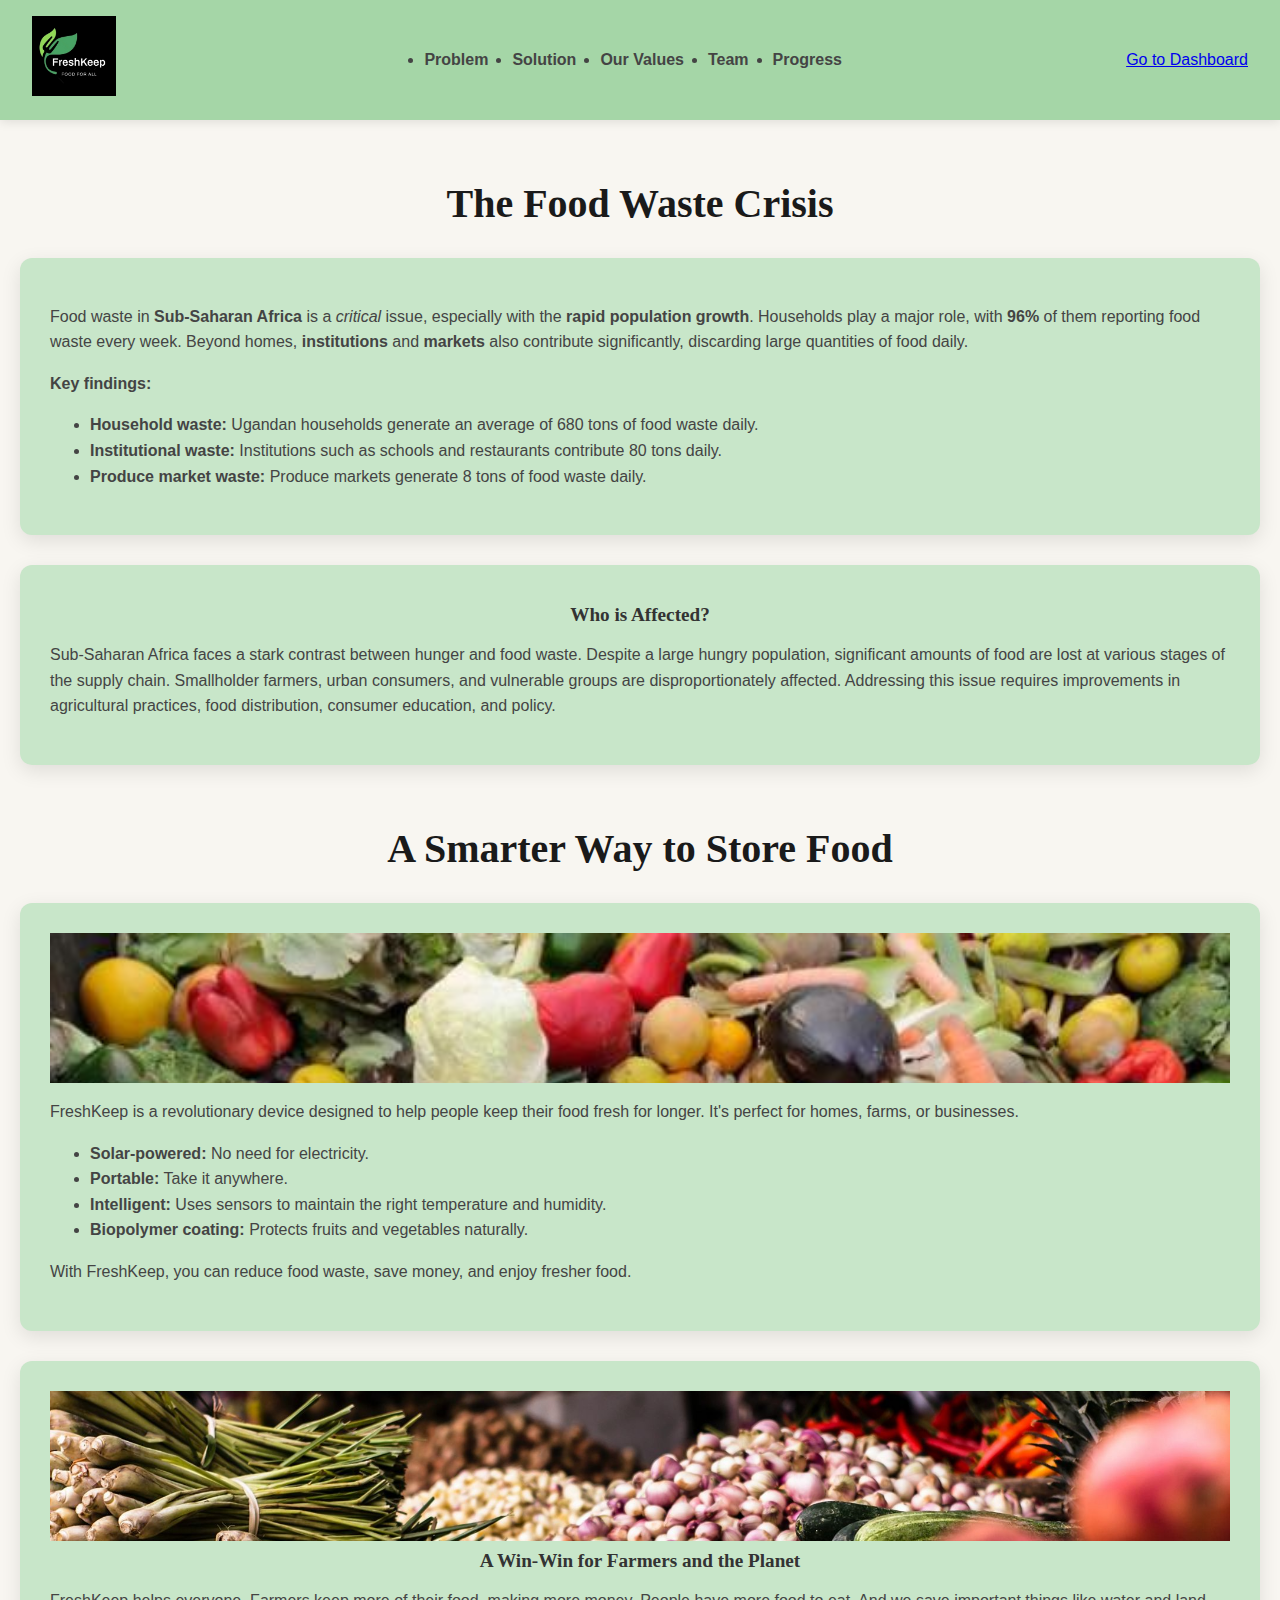
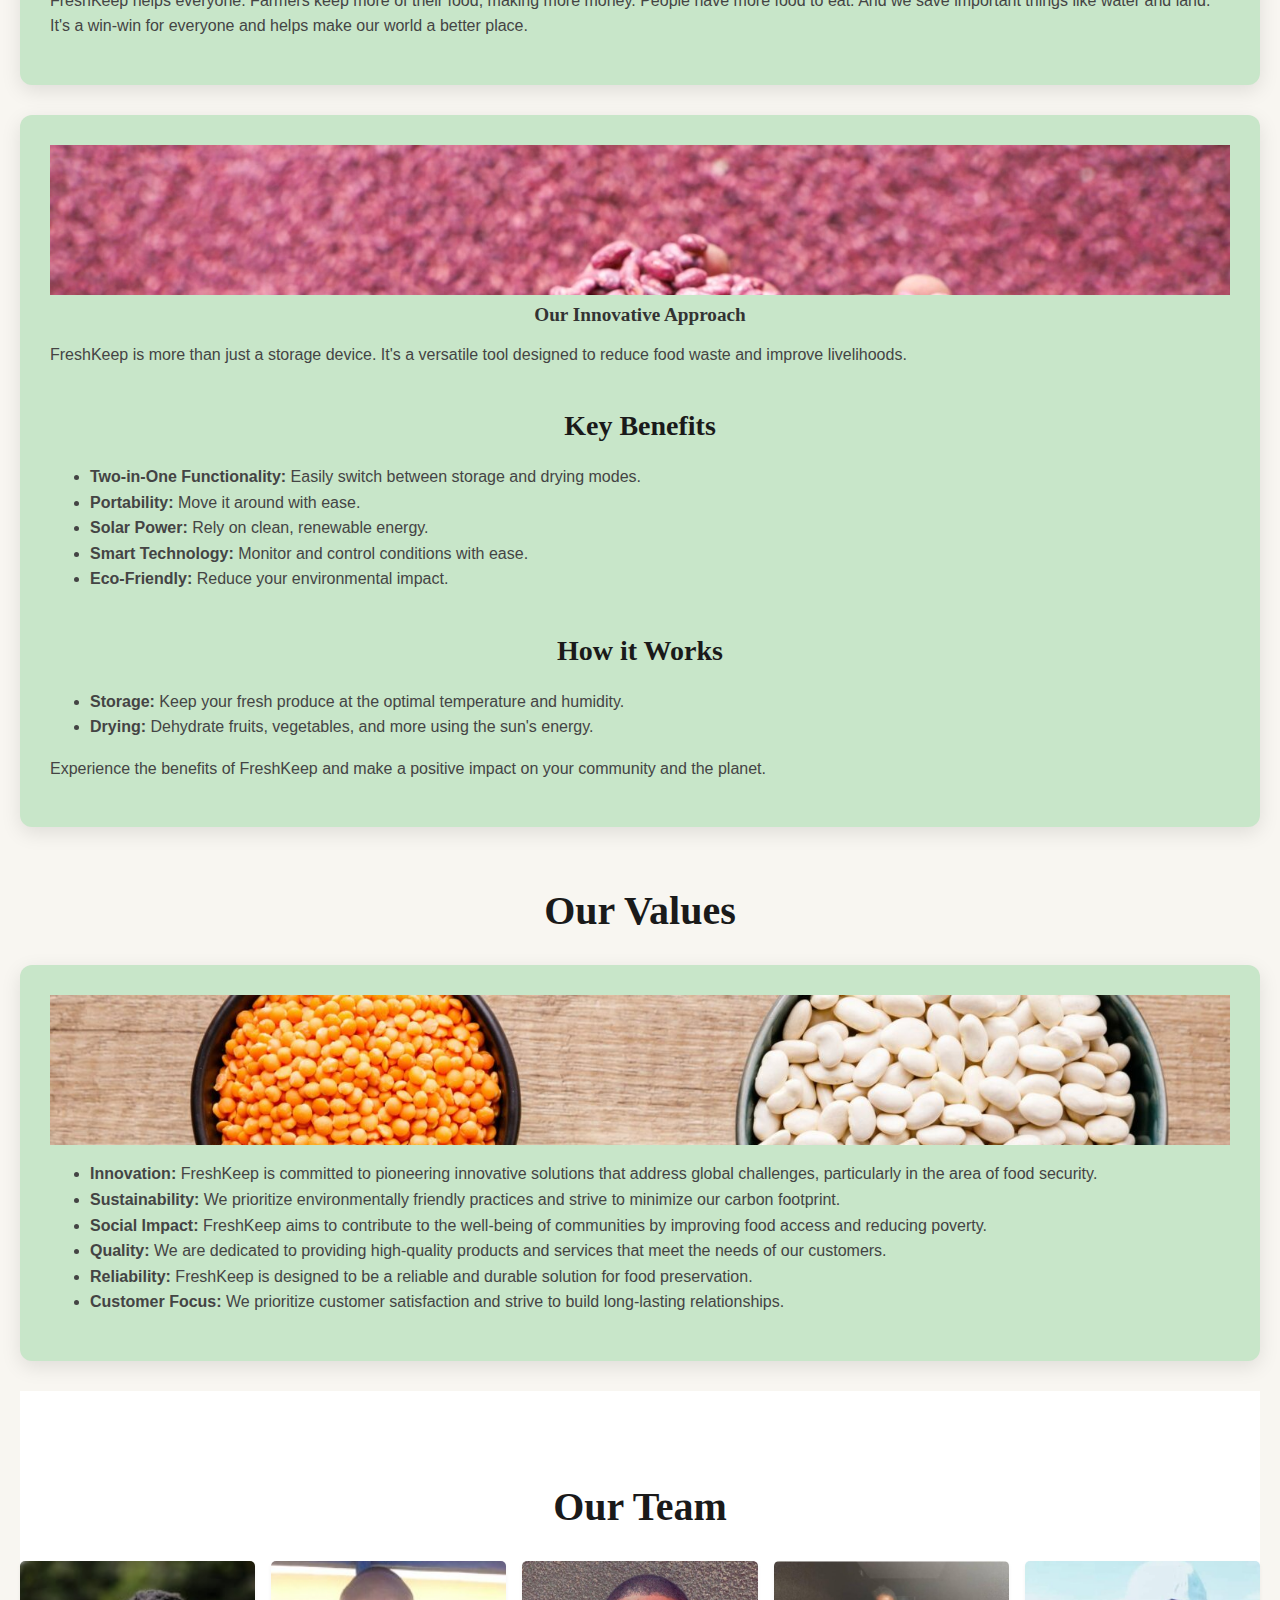
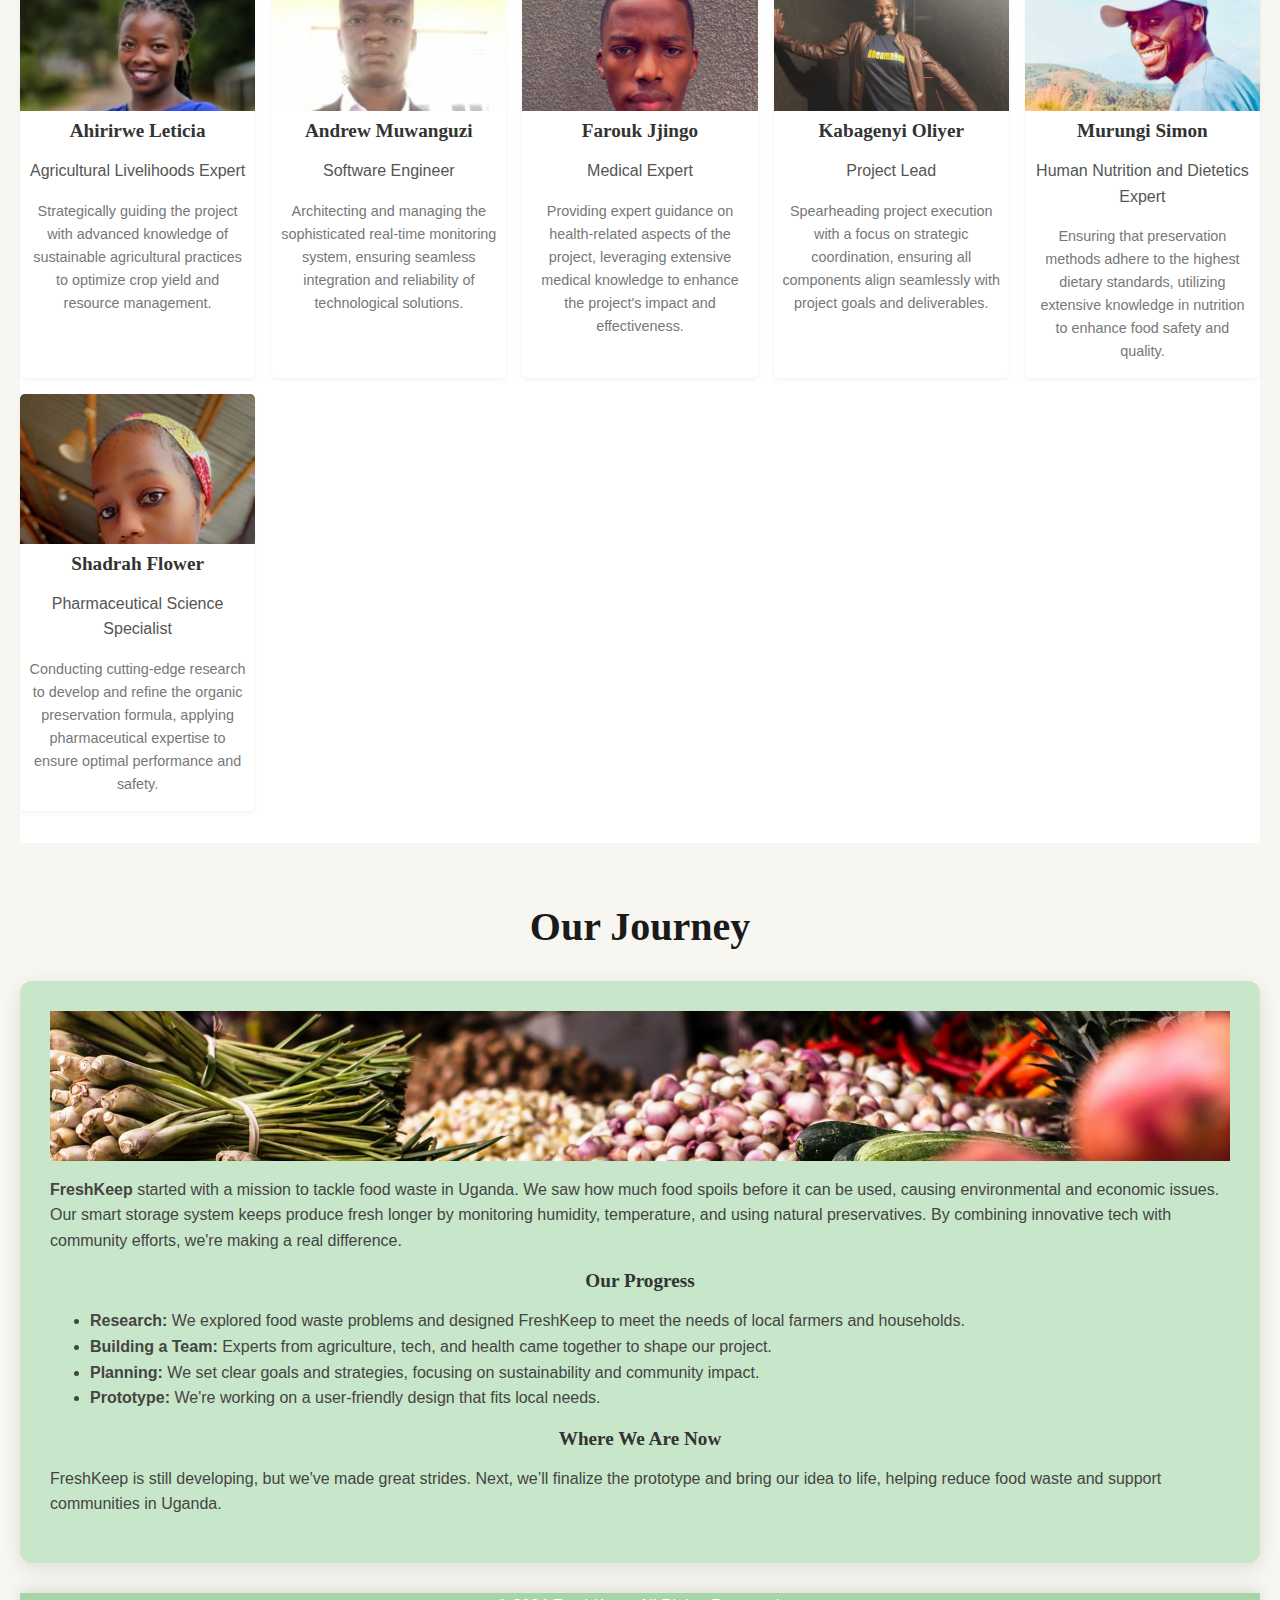
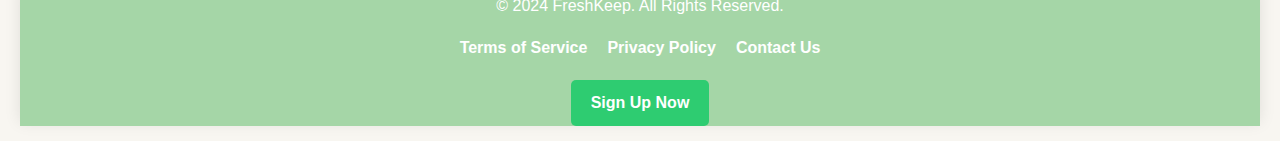
<file: index.html>
<!DOCTYPE html>
<html lang="en">
<head>
    <meta charset="UTF-8">
    <meta name="viewport" content="width=device-width, initial-scale=1.0">
    <title>FreshKeep. Food for All!</title>
    <link rel="stylesheet" href="fresh.css">
</head>
<body>
<header>
    <nav class="navbar">
        <a href="#" class="logo">
            <img src="freshkeep.jpg" alt="FreshKeep Logo">
        </a>
        <ul class="nav-links">
            <li><a href="#problem">Problem</a></li>
            <li><a href="#solution">Solution</a></li>
            <li><a href="#values">Our Values</a></li>
            <li><a href="#team">Team</a></li>
            <li><a href="#progress">Progress</a></li>
        </ul>
        <a href="dashboard.html" class="button dashboard-button">Go to Dashboard</a>
        <div class="menu-icon">
            <img src="menus.png" alt="Menu Icon">
        </div>
    </nav>
</header>

    <main>
        <section id="problem">
            <h2>The Food Waste Crisis</h2>
            <div class="area">
                <p>Food waste in <strong>Sub-Saharan Africa</strong> is a <em>critical</em> issue, especially with the <strong>rapid population growth</strong>. Households play a major role, with <strong>96%</strong> of them reporting food waste every week. Beyond homes, <strong>institutions</strong> and <strong>markets</strong> also contribute significantly, discarding large quantities of food daily.</p>
                <p><strong>Key findings:</strong></p>
                <ul>
                    <li><strong>Household waste:</strong> Ugandan households generate an average of 680 tons of food waste daily.</li>
                    <li><strong>Institutional waste:</strong> Institutions such as schools and restaurants contribute 80 tons daily.</li>
                    <li><strong>Produce market waste:</strong> Produce markets generate 8 tons of food waste daily.</li>
                </ul>
            </div>
            <div class="area">
                <h3>Who is Affected?</h3>
                <p>Sub-Saharan Africa faces a stark contrast between hunger and food waste. Despite a large hungry population, significant amounts of food are lost at various stages of the supply chain. Smallholder farmers, urban consumers, and vulnerable groups are disproportionately affected. Addressing this issue requires improvements in agricultural practices, food distribution, consumer education, and policy.</p>
            </div>
        </section>

        <section id="solution">
            <h2>A Smarter Way to Store Food</h2>
            <div class="area">
                <div class="image-container">
                    <!-- Image Placeholder -->
                    <img src="food.png" alt="FreshKeep Device Image">
                </div>
                <p>FreshKeep is a revolutionary device designed to help people keep their food fresh for longer. It's perfect for homes, farms, or businesses.</p>
                <ul>
                    <li><strong>Solar-powered:</strong> No need for electricity.</li>
                    <li><strong>Portable:</strong> Take it anywhere.</li>
                    <li><strong>Intelligent:</strong> Uses sensors to maintain the right temperature and humidity.</li>
                    <li><strong>Biopolymer coating:</strong> Protects fruits and vegetables naturally.</li>
                </ul>
                <p>With FreshKeep, you can reduce food waste, save money, and enjoy fresher food.</p>
            </div>
            <div class="relevance">
                <div class="image-container">
                    <!-- Image Placeholder -->
                    <img src="innov.jpg" alt="Farmers and Planet Image">
                </div>
                <h3>A Win-Win for Farmers and the Planet</h3>
                <p>FreshKeep helps everyone. Farmers keep more of their food, making more money. People have more food to eat. And we save important things like water and land. It's a win-win for everyone and helps make our world a better place.</p>
            </div>
            <div class="innovation">
                <div class="image-container">
                    <!-- Image Placeholder -->
                    <img src="beans.jpg" alt="Innovation Image">
                </div>
                <h3>Our Innovative Approach</h3>
                <p>FreshKeep is more than just a storage device. It's a versatile tool designed to reduce food waste and improve livelihoods.</p>
                <h4>Key Benefits</h4>
                <ul>
                    <li><strong>Two-in-One Functionality:</strong> Easily switch between storage and drying modes.</li>
                    <li><strong>Portability:</strong> Move it around with ease.</li>
                    <li><strong>Solar Power:</strong> Rely on clean, renewable energy.</li>
                    <li><strong>Smart Technology:</strong> Monitor and control conditions with ease.</li>
                    <li><strong>Eco-Friendly:</strong> Reduce your environmental impact.</li>
                </ul>
                <h4>How it Works</h4>
                <ul>
                    <li><strong>Storage:</strong> Keep your fresh produce at the optimal temperature and humidity.</li>
                    <li><strong>Drying:</strong> Dehydrate fruits, vegetables, and more using the sun's energy.</li>
                </ul>
                <p>Experience the benefits of FreshKeep and make a positive impact on your community and the planet.</p>
            </div>
        </section>

        <section id="values">
            <h2>Our Values</h2>
            <div class="values">
                <div class="image-container">
                    <!-- Image Placeholder -->
                    <img src="foodwaste.jpg" alt="Our Values Image">
                </div>
                <ul>
                    <li><strong>Innovation:</strong> FreshKeep is committed to pioneering innovative solutions that address global challenges, particularly in the area of food security.</li>
                    <li><strong>Sustainability:</strong> We prioritize environmentally friendly practices and strive to minimize our carbon footprint.</li>
                    <li><strong>Social Impact:</strong> FreshKeep aims to contribute to the well-being of communities by improving food access and reducing poverty.</li>
                    <li><strong>Quality:</strong> We are dedicated to providing high-quality products and services that meet the needs of our customers.</li>
                    <li><strong>Reliability:</strong> FreshKeep is designed to be a reliable and durable solution for food preservation.</li>
                    <li><strong>Customer Focus:</strong> We prioritize customer satisfaction and strive to build long-lasting relationships.</li>
                </ul>
            </div>
        </section>

        <section id="team">
    <h2>Our Team</h2>
    <div class="team-container">
        <div class="team-member">
            <div class="image-container">
                <img src="leticia.jpg" alt="Ahirirwe Leticia">
            </div>
            
            <h3>Ahirirwe Leticia</h3>
            <p class="role">Agricultural Livelihoods Expert</p>
            <p class="responsibilities">Strategically guiding the project with advanced knowledge of sustainable agricultural practices to optimize crop yield and resource management.</p>
        </div>
        <div class="team-member">
            <div class="image-container">
                <img src="andrew.jpg" alt="Andrew Muwanguzi">
            </div>
            <h3>Andrew Muwanguzi</h3>
            <p class="role">Software Engineer</p>
            <p class="responsibilities">Architecting and managing the sophisticated real-time monitoring system, ensuring seamless integration and reliability of technological solutions.</p>
        </div>
        <div class="team-member">
            <div class="image-container">
                <img src="farouq.jpg" alt="Farouk Jjingo">
            </div>
            
            <h3>Farouk Jjingo</h3>
            <p class="role">Medical Expert</p>
            <p class="responsibilities">Providing expert guidance on health-related aspects of the project, leveraging extensive medical knowledge to enhance the project's impact and effectiveness.</p>
        </div>
        <div class="team-member">
            <div class="image-container">
                <img src="oliyer.jpg" alt="Kabagenyi Oliyer">
            </div>
            <h3>Kabagenyi Oliyer</h3>
            <p class="role">Project Lead</p>
            <p class="responsibilities">Spearheading project execution with a focus on strategic coordination, ensuring all components align seamlessly with project goals and deliverables.</p>
        </div>
        <div class="team-member">
            <div class="image-container">
                <img src="simon.jpg" alt="Murungi Simon">
            </div>
            <h3>Murungi Simon</h3>
            <p class="role">Human Nutrition and Dietetics Expert</p>
            <p class="responsibilities">Ensuring that preservation methods adhere to the highest dietary standards, utilizing extensive knowledge in nutrition to enhance food safety and quality.</p>
        </div>
        <div class="team-member">
            <div class="image-container">
                <img src="flower.jpg" alt="Shadrah Flower">
            </div>
            <h3>Shadrah Flower</h3>
            <p class="role">Pharmaceutical Science Specialist</p>
            <p class="responsibilities">Conducting cutting-edge research to develop and refine the organic preservation formula, applying pharmaceutical expertise to ensure optimal performance and safety.</p>
        </div>
    </div>
</section>


     <section id="progress">
    <h2>Our Journey</h2>
         <div class="progress">
        <div class="image-container">
            <img src="innov.jpg" alt="Our Journey Image">
        </div>
    <p><strong>FreshKeep</strong> started with a mission to tackle food waste in Uganda. We saw how much food spoils before it can be used, causing environmental and economic issues. Our smart storage system keeps produce fresh longer by monitoring humidity, temperature, and using natural preservatives. By combining innovative tech with community efforts, we're making a real difference.</p>

    <h3>Our Progress</h3>
    <ul>
        <li><strong>Research:</strong> We explored food waste problems and designed FreshKeep to meet the needs of local farmers and households.</li>
        <li><strong>Building a Team:</strong> Experts from agriculture, tech, and health came together to shape our project.</li>
        <li><strong>Planning:</strong> We set clear goals and strategies, focusing on sustainability and community impact.</li>
        <li><strong>Prototype:</strong> We're working on a user-friendly design that fits local needs.</li>
    </ul>

    <h3>Where We Are Now</h3>
    <p>FreshKeep is still developing, but we've made great strides. Next, we’ll finalize the prototype and bring our idea to life, helping reduce food waste and support communities in Uganda.</p>

    
    </div>
</section>

<footer>
  <div class="footer-content">
    <p>&copy; 2024 FreshKeep. All Rights Reserved.</p>
    <div class="footer-links">
      <ul>
        <li><a href="terms.html">Terms of Service</a></li>
        <li><a href="policy.html">Privacy Policy</a></li>
        <li><a href="contact.html">Contact Us</a></li>
      </ul>
    </div>
    <p><a href="signup.html" class="btn btn-signup">Sign Up Now</a></p>
  </div>
</footer>
    <script src="script.js"></script>
        </body>
</html>
</file>
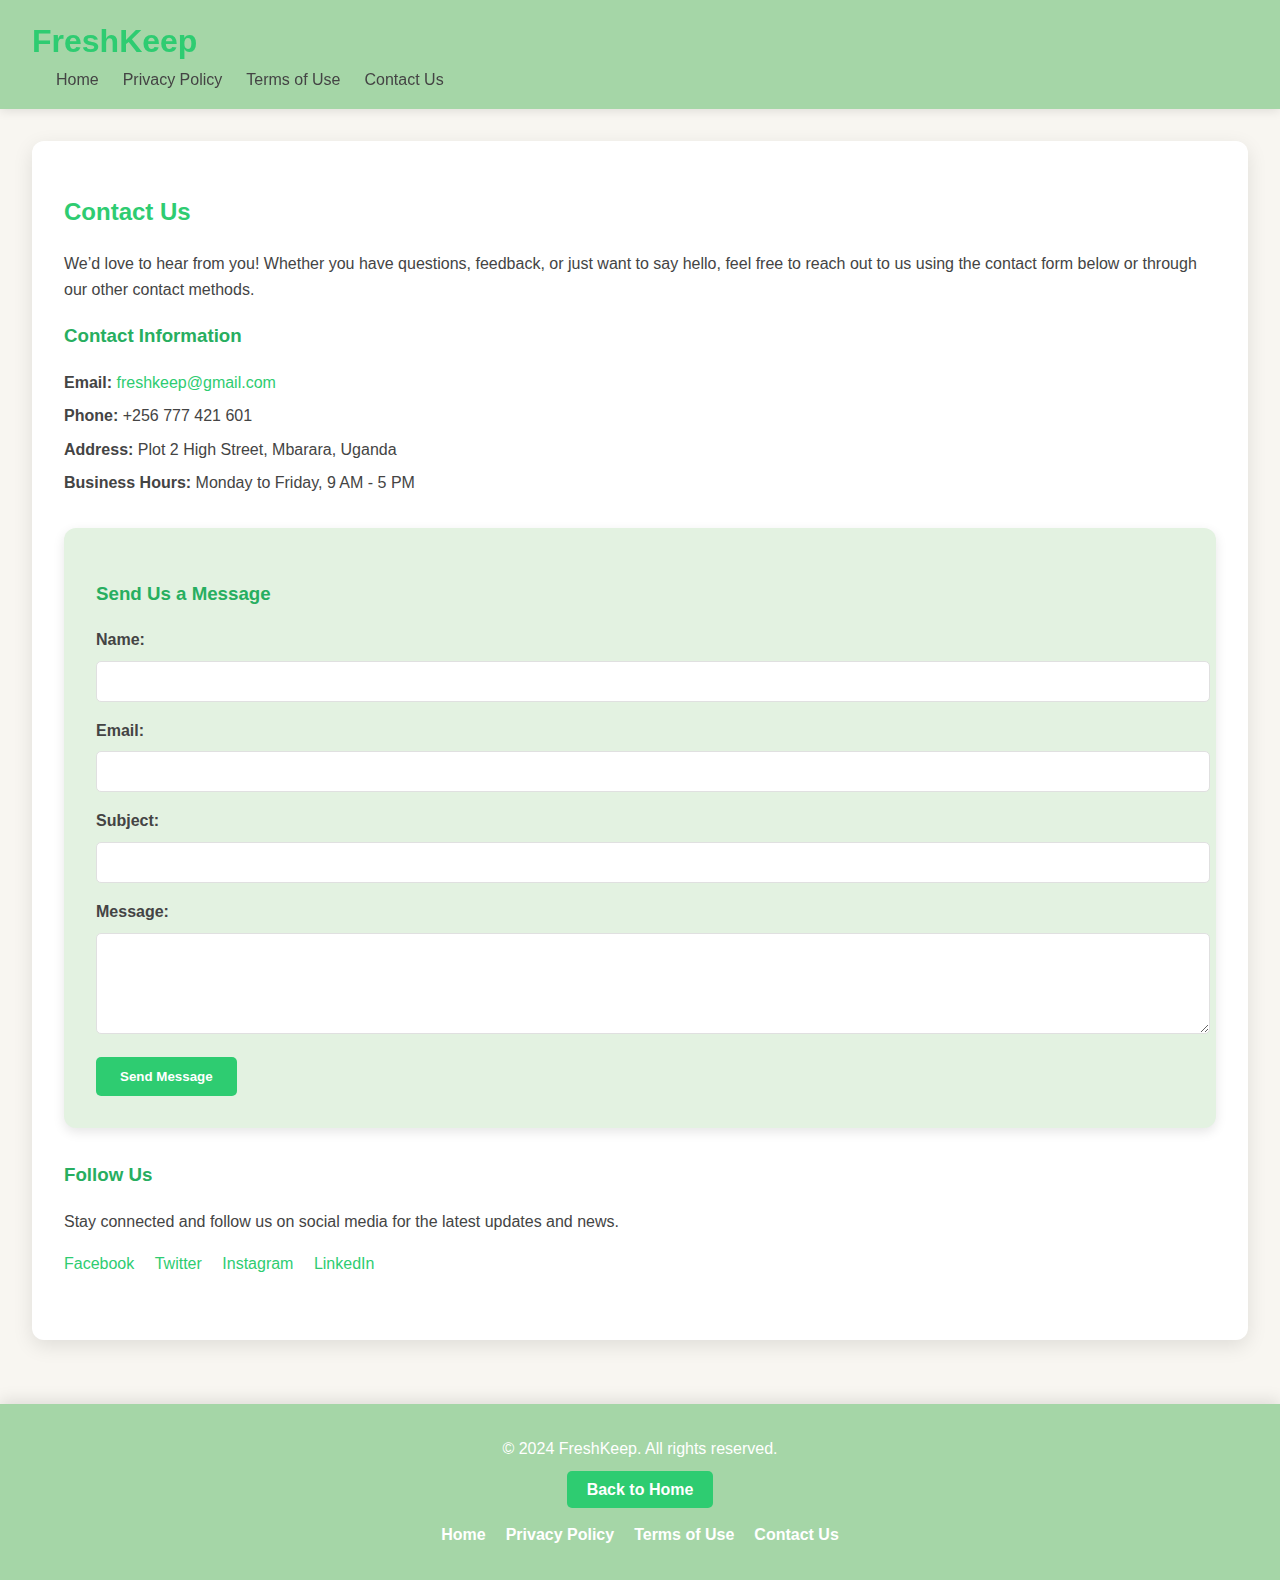
<file: contact.html>
<!DOCTYPE html>
<html lang="en">
<head>
    <meta charset="UTF-8">
    <meta name="viewport" content="width=device-width, initial-scale=1.0">
    <title>Contact Us - FreshKeep</title>
    <link rel="stylesheet" href="contact.css"> <!-- Link to your CSS file -->
</head>
<body>
    <header>
        <h1>FreshKeep</h1>
        <nav>
            <ul>
                <li><a href="index.html">Home</a></li>
                <li><a href="policy.html">Privacy Policy</a></li>
                <li><a href="terms.html">Terms of Use</a></li>
                <li><a href="contact.html">Contact Us</a></li>
            </ul>
        </nav>
    </header>

    <main>
        <section id="contact-us">
            <h2>Contact Us</h2>
            <p>We’d love to hear from you! Whether you have questions, feedback, or just want to say hello, feel free to reach out to us using the contact form below or through our other contact methods.</p>

            <div class="contact-info">
                <h3>Contact Information</h3>
                <p><strong>Email:</strong> <a href="mailto:freshkeep@gmail.com">freshkeep@gmail.com</a></p>
                <p><strong>Phone:</strong> +256 777 421 601</p>
                <p><strong>Address:</strong> Plot 2 High Street, Mbarara, Uganda</p>
                <p><strong>Business Hours:</strong> Monday to Friday, 9 AM - 5 PM</p>
            </div>

            <div class="contact-form">
                <h3>Send Us a Message</h3>
                <form action="send-message.php" method="post">
                    <label for="name">Name:</label>
                    <input type="text" id="name" name="name" required>

                    <label for="email">Email:</label>
                    <input type="email" id="email" name="email" required>

                    <label for="subject">Subject:</label>
                    <input type="text" id="subject" name="subject" required>

                    <label for="message">Message:</label>
                    <textarea id="message" name="message" rows="5" required></textarea>

                    <button type="submit" class="btn">Send Message</button>
                </form>
            </div>

            <div class="social-media">
                <h3>Follow Us</h3>
                <p>Stay connected and follow us on social media for the latest updates and news.</p>
                <ul>
                    <li><a href="https://facebook.com/freshkeep" target="_blank">Facebook</a></li>
                    <li><a href="https://twitter.com/freshkeep" target="_blank">Twitter</a></li>
                    <li><a href="https://instagram.com/freshkeep" target="_blank">Instagram</a></li>
                    <li><a href="https://linkedin.com/company/freshkeep" target="_blank">LinkedIn</a></li>
                </ul>
            </div>
        </section>
    </main>

    <footer>
        <div class="footer-content">
            <p>&copy; 2024 FreshKeep. All rights reserved.</p>
            <a href="index.html" class="btn">Back to Home</a>
        </div>
        <div class="footer-links">
            <ul>
                <li><a href="index.html">Home</a></li>
                <li><a href="privacy-policy.html">Privacy Policy</a></li>
                <li><a href="terms-of-use.html">Terms of Use</a></li>
                <li><a href="contact.html">Contact Us</a></li>
            </ul>
        </div>
    </footer>
</body>
</html>
</file>
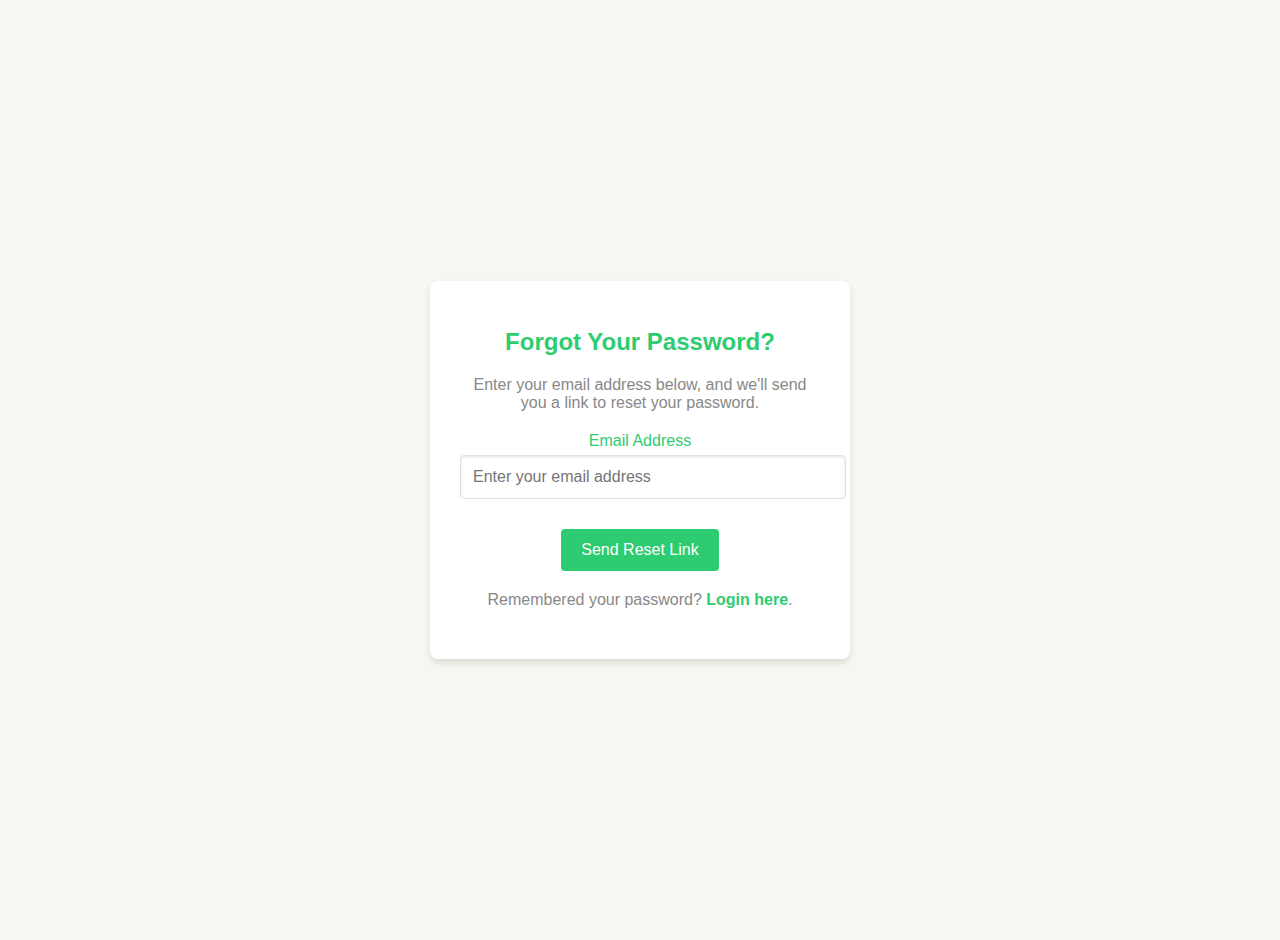
<file: forgot.html>
<!DOCTYPE html>
<html lang="en">
<head>
    <meta charset="UTF-8">
    <meta name="viewport" content="width=device-width, initial-scale=1.0">
    <title>FreshKeep - Forgot Password</title>
    <link rel="stylesheet" href="forgot.css"> <!-- Link to your CSS file -->
</head>
<body>
    <main>
        <div class="forgot-password-container">
            <h1>Forgot Your Password?</h1>
            <p>Enter your email address below, and we'll send you a link to reset your password.</p>
            <form action="/reset-password" method="post" aria-labelledby="forgot-password-title">
                <div class="form-group">
                    <label for="email">Email Address</label>
                    <input type="email" id="email" name="email" placeholder="Enter your email address" required aria-required="true">
                </div>
                <button type="submit">Send Reset Link</button>
                <p>Remembered your password? <a href="login.html">Login here</a>.</p>
            </form>
        </div>
    </main>
</body>
</html>
</file>
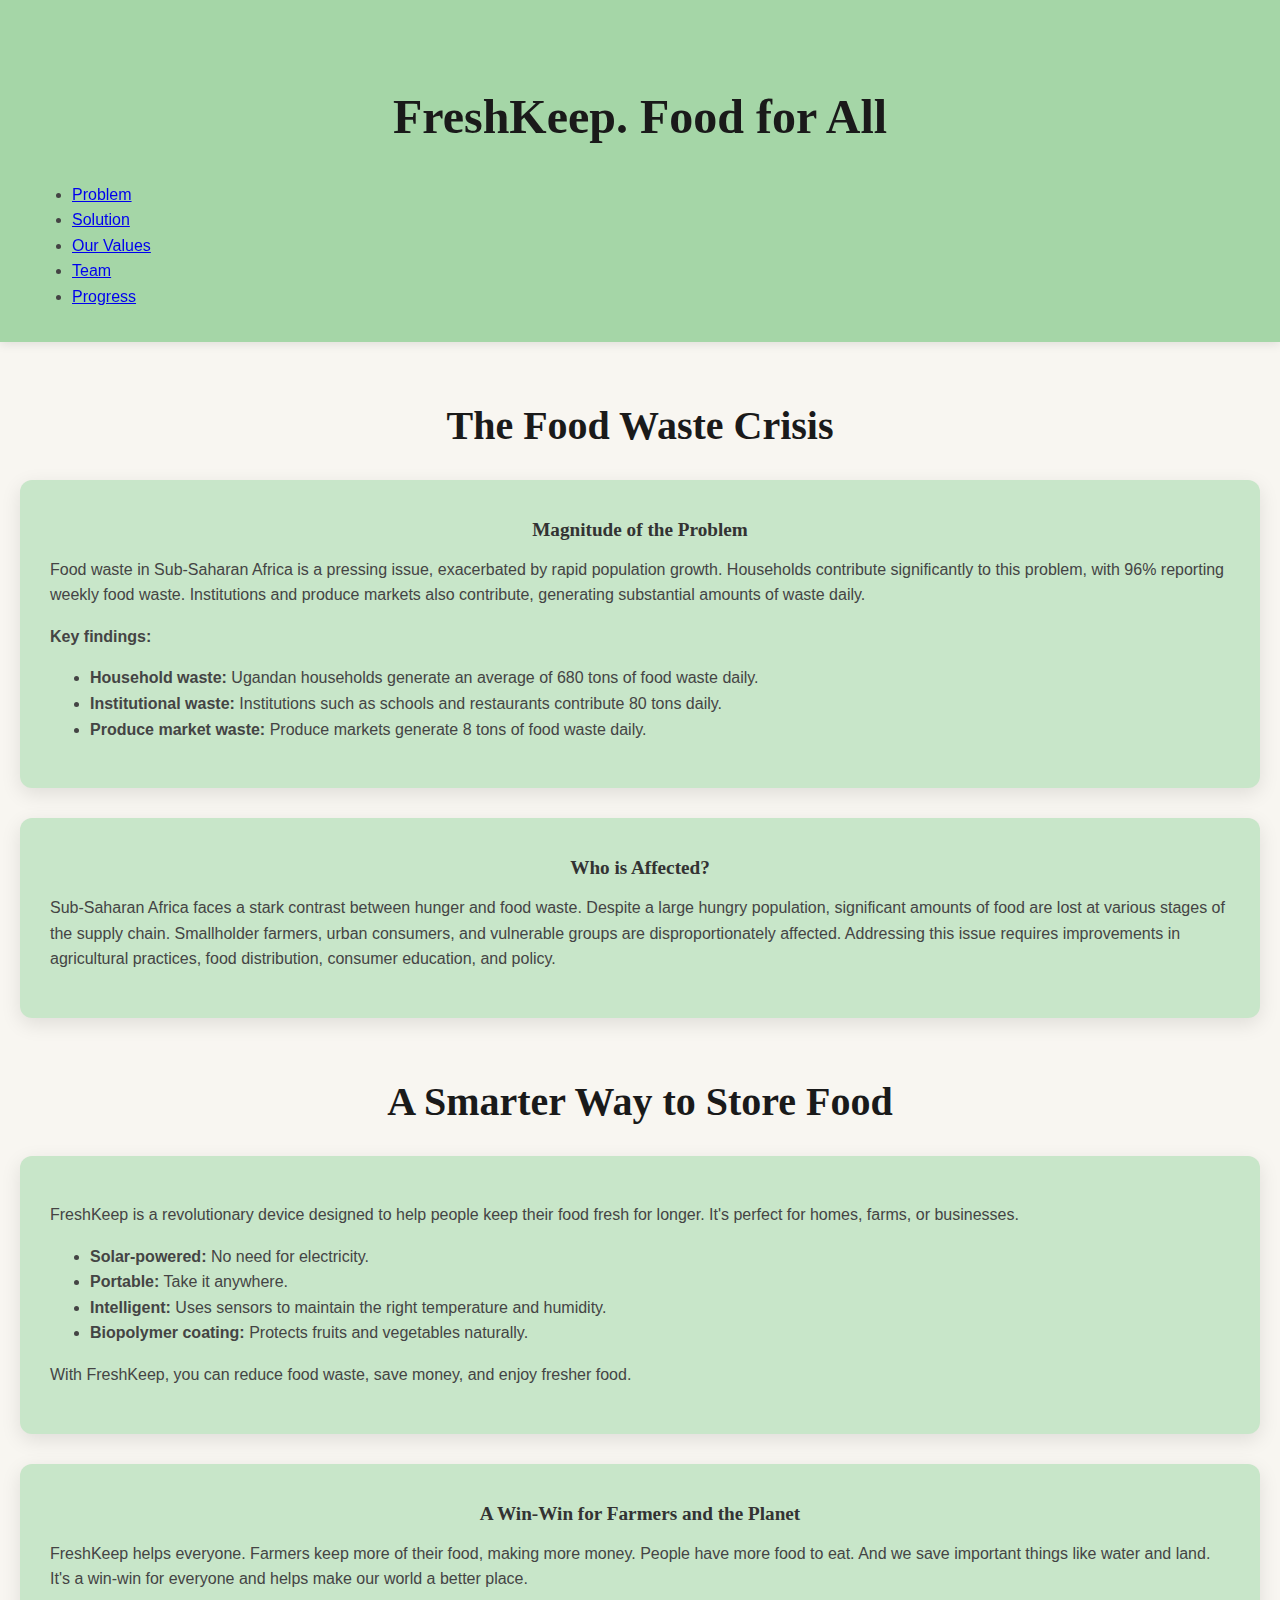
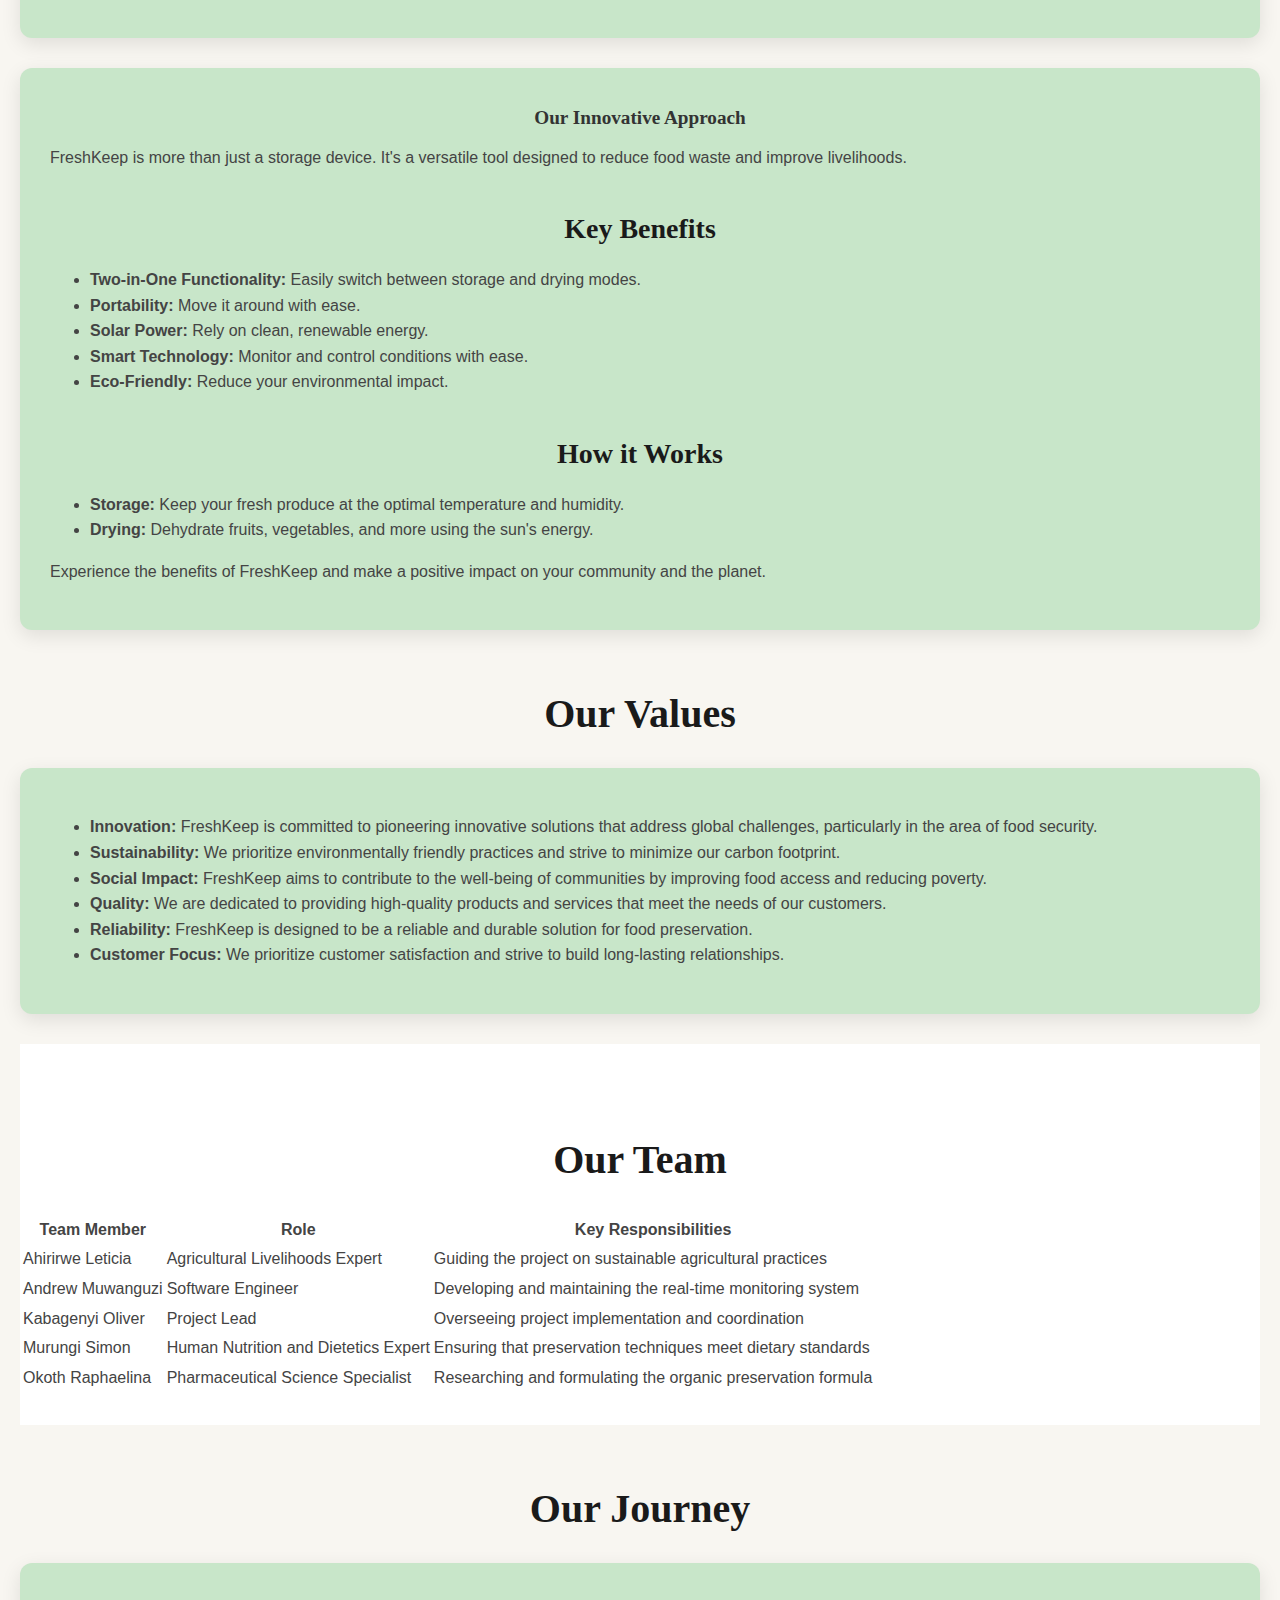
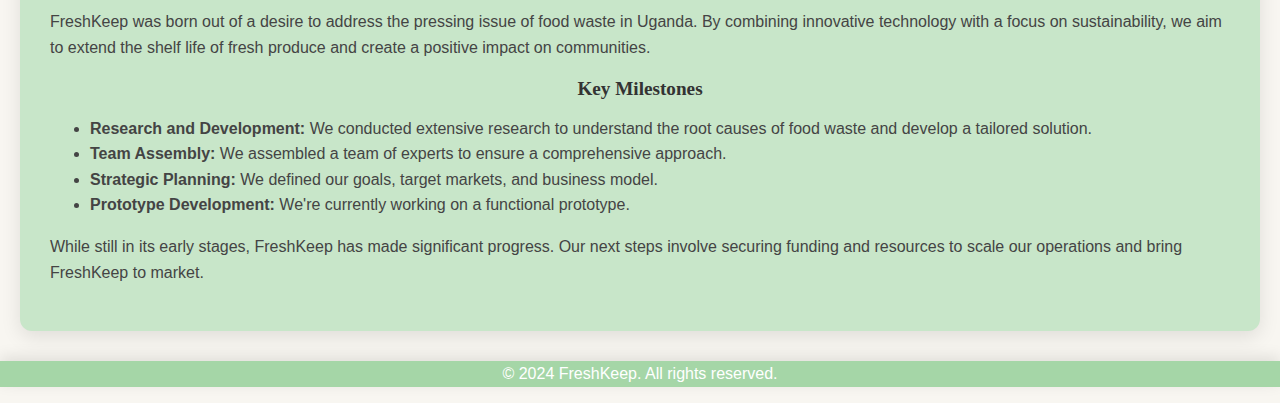
<file: fresh.html>
<!DOCTYPE html>
<html lang="en">
<head>
    <meta charset="UTF-8">
    <meta name="viewport" content="width=device-width, initial-scale=1.0">
    <title>FreshKeep. Food for All!</title>
    <link rel="stylesheet" href="fresh.css">
</head>
<body>
    <header>
        <h1>FreshKeep. Food for All</h1>
        <nav>
            <ul>
                <li><a href="#problem">Problem</a></li>
                <li><a href="#solution">Solution</a></li>
                <li><a href="#values">Our Values</a></li>
                <li><a href="#team">Team</a></li>
                <li><a href="#progress">Progress</a></li>
            </ul>
        </nav>
    </header>

    <main>
        <section id="problem">
            <h2>The Food Waste Crisis</h2>
            <div class="area">
                <h3>Magnitude of the Problem</h3>
                <p>Food waste in Sub-Saharan Africa is a pressing issue, exacerbated by rapid population growth. Households contribute significantly to this problem, with 96% reporting weekly food waste. Institutions and produce markets also contribute, generating substantial amounts of waste daily.</p>
                <p><strong>Key findings:</strong></p>
                <ul>
                    <li><strong>Household waste:</strong> Ugandan households generate an average of 680 tons of food waste daily.</li>
                    <li><strong>Institutional waste:</strong> Institutions such as schools and restaurants contribute 80 tons daily.</li>
                    <li><strong>Produce market waste:</strong> Produce markets generate 8 tons of food waste daily.</li>
                </ul>
            </div>
            <div class="area">
                <h3>Who is Affected?</h3>
                <p>Sub-Saharan Africa faces a stark contrast between hunger and food waste. Despite a large hungry population, significant amounts of food are lost at various stages of the supply chain. Smallholder farmers, urban consumers, and vulnerable groups are disproportionately affected. Addressing this issue requires improvements in agricultural practices, food distribution, consumer education, and policy.</p>
            </div>
        </section>

        <section id="solution">
            <h2>A Smarter Way to Store Food</h2>
            <div class="area">
                <p>FreshKeep is a revolutionary device designed to help people keep their food fresh for longer. It's perfect for homes, farms, or businesses.</p>
                <ul>
                    <li><strong>Solar-powered:</strong> No need for electricity.</li>
                    <li><strong>Portable:</strong> Take it anywhere.</li>
                    <li><strong>Intelligent:</strong> Uses sensors to maintain the right temperature and humidity.</li>
                    <li><strong>Biopolymer coating:</strong> Protects fruits and vegetables naturally.</li>
                </ul>
                <p>With FreshKeep, you can reduce food waste, save money, and enjoy fresher food.</p>
            </div>
            <div class="relevance">
                <h3>A Win-Win for Farmers and the Planet</h3>
                <p>FreshKeep helps everyone. Farmers keep more of their food, making more money. People have more food to eat. And we save important things like water and land. It's a win-win for everyone and helps make our world a better place.</p>
            </div>
            <div class="innovation">
                <h3>Our Innovative Approach</h3>
                <p>FreshKeep is more than just a storage device. It's a versatile tool designed to reduce food waste and improve livelihoods.</p>
                <h4>Key Benefits</h4>
                <ul>
                    <li><strong>Two-in-One Functionality:</strong> Easily switch between storage and drying modes.</li>
                    <li><strong>Portability:</strong> Move it around with ease.</li>
                    <li><strong>Solar Power:</strong> Rely on clean, renewable energy.</li>
                    <li><strong>Smart Technology:</strong> Monitor and control conditions with ease.</li>
                    <li><strong>Eco-Friendly:</strong> Reduce your environmental impact.</li>
                </ul>
                <h4>How it Works</h4>
                <ul>
                    <li><strong>Storage:</strong> Keep your fresh produce at the optimal temperature and humidity.</li>
                    <li><strong>Drying:</strong> Dehydrate fruits, vegetables, and more using the sun's energy.</li>
                </ul>
                <p>Experience the benefits of FreshKeep and make a positive impact on your community and the planet.</p>
            </div>
        </section>

        <section id="values">
            <h2>Our Values</h2>
            <div class="values">
                <ul>
                    <li><strong>Innovation:</strong> FreshKeep is committed to pioneering innovative solutions that address global challenges, particularly in the area of food security.</li>
                    <li><strong>Sustainability:</strong> We prioritize environmentally friendly practices and strive to minimize our carbon footprint.</li>
                    <li><strong>Social Impact:</strong> FreshKeep aims to contribute to the well-being of communities by improving food access and reducing poverty.</li>
                    <li><strong>Quality:</strong> We are dedicated to providing high-quality products and services that meet the needs of our customers.</li>
                    <li><strong>Reliability:</strong> FreshKeep is designed to be a reliable and durable solution for food preservation.</li>
                    <li><strong>Customer Focus:</strong> We prioritize customer satisfaction and strive to build long-lasting relationships.</li>
                </ul>
            </div>
        </section>

        <section id="team">
            <h2>Our Team</h2>
            <table class="table">
                <thead>
                    <tr>
                        <th>Team Member</th>
                        <th>Role</th>
                        <th>Key Responsibilities</th>
                    </tr>
                </thead>
                <tbody>
                    <tr>
                        <td data-label="Team Member">Ahirirwe Leticia</td>
                        <td data-label="Role">Agricultural Livelihoods Expert</td>
                        <td data-label="Key Responsibilities">Guiding the project on sustainable agricultural practices</td>
                    </tr>
                    <tr>
                        <td data-label="Team Member">Andrew Muwanguzi</td>
                        <td data-label="Role">Software Engineer</td>
                        <td data-label="Key Responsibilities">Developing and maintaining the real-time monitoring system</td>
                    </tr>
                    <tr>
                        <td data-label="Team Member">Kabagenyi Oliver</td>
                        <td data-label="Role">Project Lead</td>
                        <td data-label="Key Responsibilities">Overseeing project implementation and coordination</td>
                    </tr>
                    <tr>
                        <td data-label="Team Member">Murungi Simon</td>
                        <td data-label="Role">Human Nutrition and Dietetics Expert</td>
                        <td data-label="Key Responsibilities">Ensuring that preservation techniques meet dietary standards</td>
                    </tr>
                    <tr>
                        <td data-label="Team Member">Okoth Raphaelina</td>
                        <td data-label="Role">Pharmaceutical Science Specialist</td>
                        <td data-label="Key Responsibilities">Researching and formulating the organic preservation formula</td>
                    </tr>
                </tbody>
            </table>
        </section>

        <section id="progress">
            <h2>Our Journey</h2>
            <div class="progress">
                <p>FreshKeep was born out of a desire to address the pressing issue of food waste in Uganda. By combining innovative technology with a focus on sustainability, we aim to extend the shelf life of fresh produce and create a positive impact on communities.</p>
                <h3>Key Milestones</h3>
                <ul>
                    <li><strong>Research and Development:</strong> We conducted extensive research to understand the root causes of food waste and develop a tailored solution.</li>
                    <li><strong>Team Assembly:</strong> We assembled a team of experts to ensure a comprehensive approach.</li>
                    <li><strong>Strategic Planning:</strong> We defined our goals, target markets, and business model.</li>
                    <li><strong>Prototype Development:</strong> We're currently working on a functional prototype.</li>
                </ul>
                <p>While still in its early stages, FreshKeep has made significant progress. Our next steps involve securing funding and resources to scale our operations and bring FreshKeep to market.</p>
            </div>
        </section>
    </main>

    <footer>
        <p>&copy; 2024 FreshKeep. All rights reserved.</p>
    </footer>
    <script src="script.js"></script>
</body>
</html>
</file>
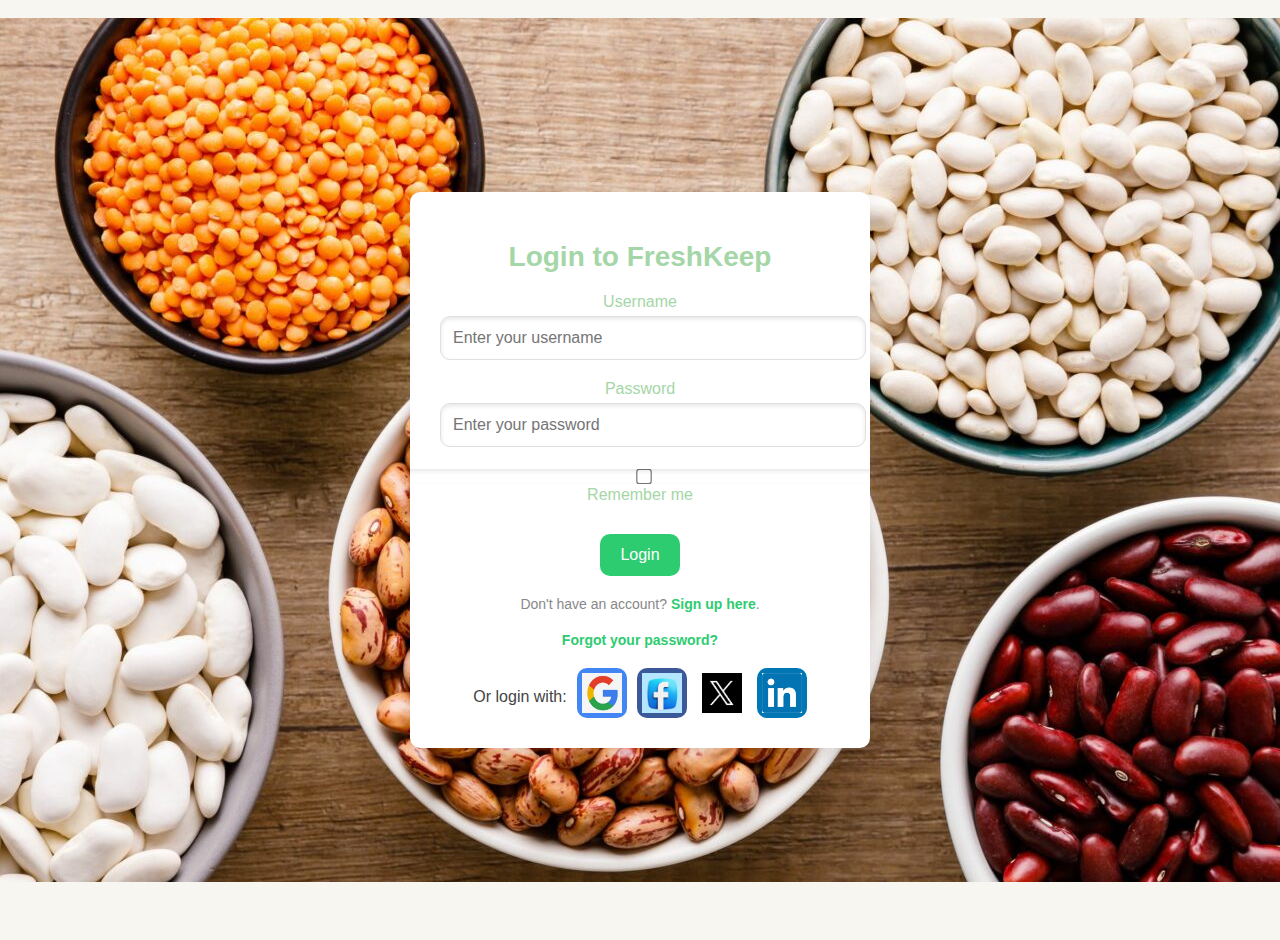
<file: login.html>
<!DOCTYPE html>
<html lang="en">
<head>
    <meta charset="UTF-8">
    <meta name="viewport" content="width=device-width, initial-scale=1.0">
    <title>FreshKeep - Login</title>
    <link rel="stylesheet" href="login.css"> <!-- Link to your CSS file -->
</head>
<body>
    <main>
        <div class="login-container">
            <h1>Login to FreshKeep</h1>
            <form action="/login" method="post" aria-labelledby="login-title">
                <div class="form-group">
                    <label for="username">Username</label>
                    <input type="text" id="username" name="username" placeholder="Enter your username" required aria-required="true">
                </div>
                <div class="form-group">
                    <label for="password">Password</label>
                    <input type="password" id="password" name="password" placeholder="Enter your password" required aria-required="true">
                </div>
                <div class="form-group">
                    <label>
                        <input type="checkbox" id="remember-me" name="remember-me">
                        Remember me
                    </label>
                </div>
                <button type="submit">Login</button>
                <p>Don't have an account? <a href="signup.html">Sign up here</a>.</p>
                <p><a href="forgot.html">Forgot your password?</a></p>

                <!-- Social login options -->
                <div class="social-login">
                    <p>Or login with:</p>
                    <a href="#" class="social-button google">
                        <img src="google.jpg" alt="Google Logo">
                    </a>
                    <a href="#" class="social-button facebook">
                        <img src="facebook.jpg" alt="Facebook Logo">
                    </a>
                    <a href="#" class="social-button X">
                        <img src="x.jpg" alt="Twitter Logo">
                    </a>
                    <a href="#" class="social-button linkedin">
                        <img src="linkedin.jpg" alt="LinkedIn Logo">
                    </a>
                   
                </div>
            </form>
        </div>
    </main>
    <script src="login.js"></script>
</body>
</html>
</file>
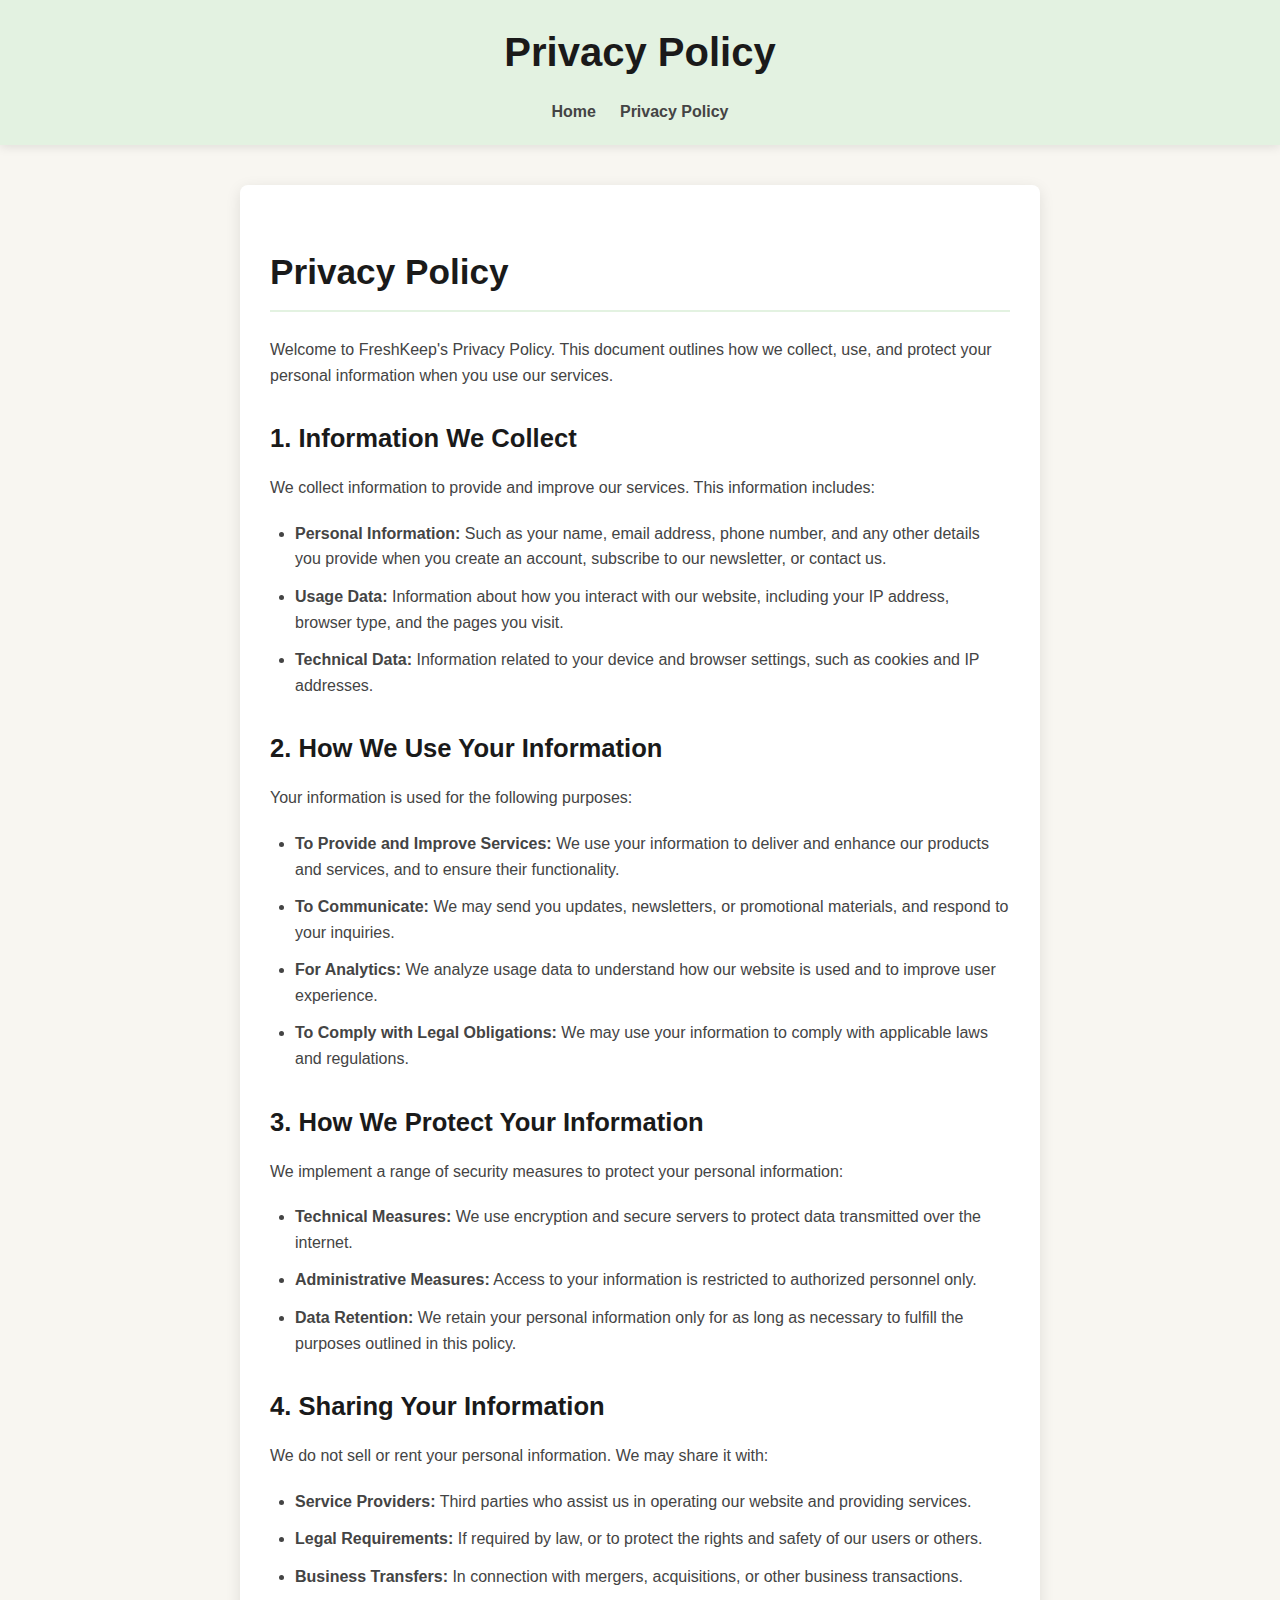
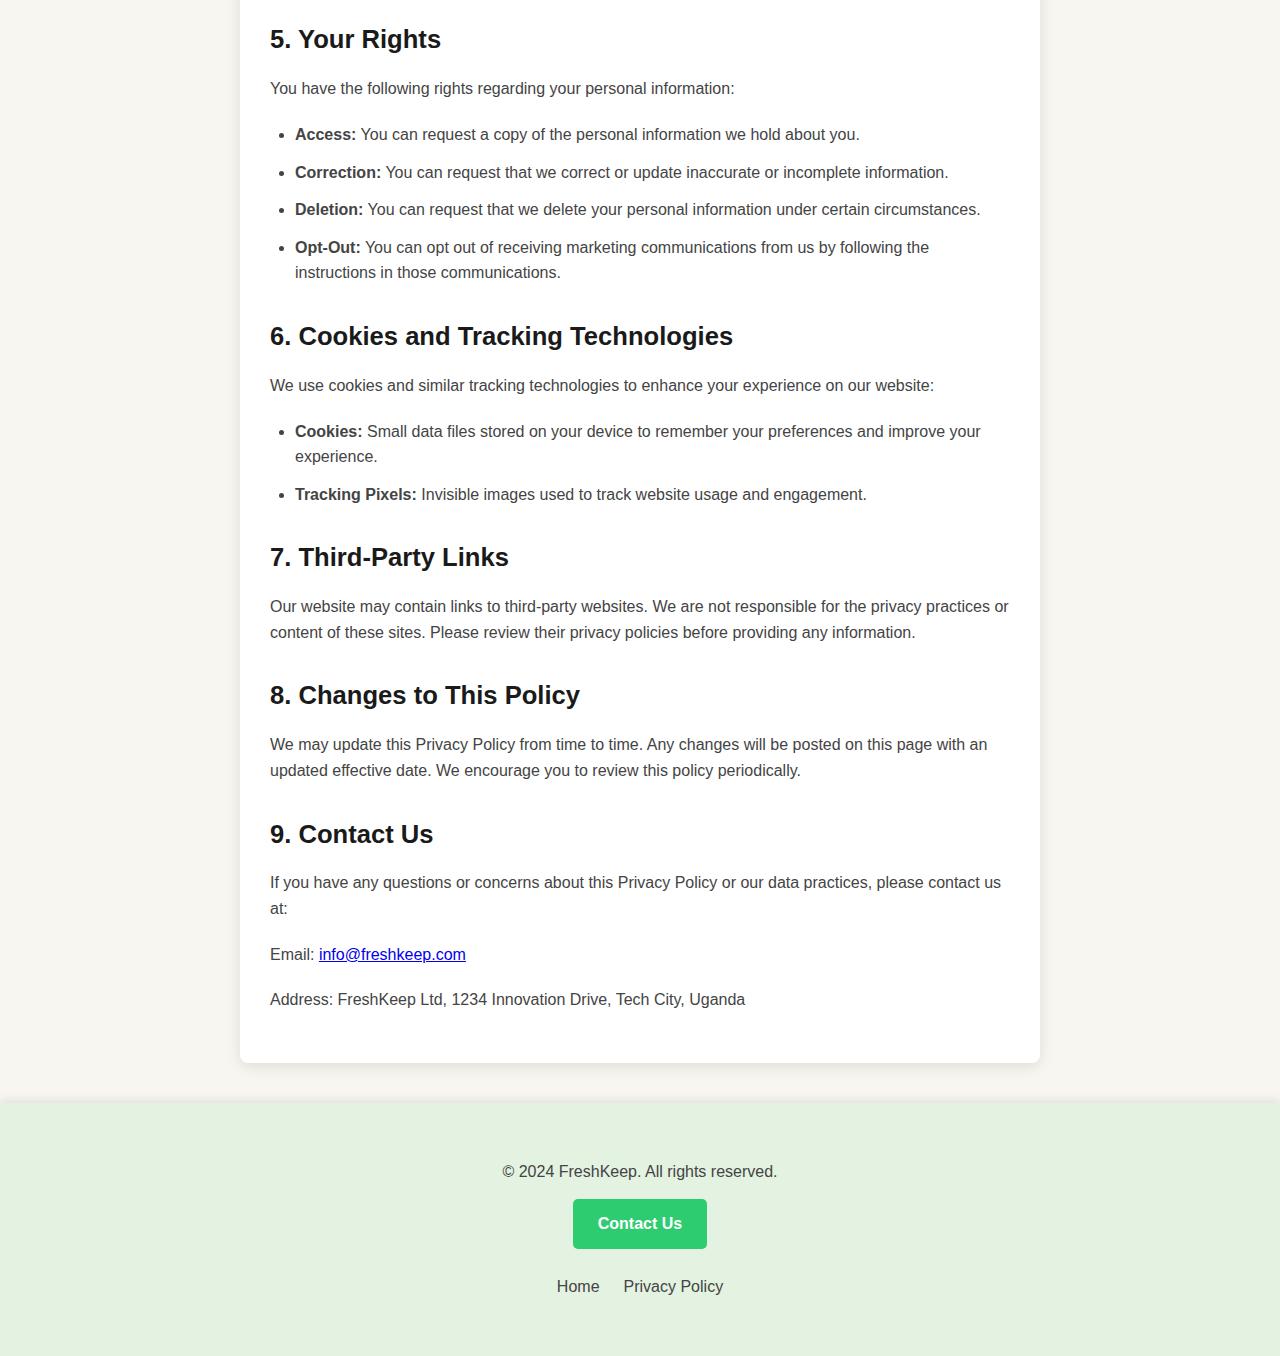
<file: policy.html>
<!DOCTYPE html>
<html lang="en">
<head>
    <meta charset="UTF-8">
    <meta name="viewport" content="width=device-width, initial-scale=1.0">
    <title>Privacy Policy - FreshKeep</title>
    <link rel="stylesheet" href="policy.css"> <!-- Link to your CSS file -->
</head>
<body>
    <header>
        <h1>Privacy Policy</h1>
        <nav>
            <ul>
                <li><a href="index.html">Home</a></li>
                <li><a href="privacy-policy.html">Privacy Policy</a></li>
                <!-- Add other navigation links here -->
            </ul>
        </nav>
    </header>

    <main>
        <section id="privacy-policy">
            <h2>Privacy Policy</h2>
            <p>Welcome to FreshKeep's Privacy Policy. This document outlines how we collect, use, and protect your personal information when you use our services.</p>
            
            <h3>1. Information We Collect</h3>
            <p>We collect information to provide and improve our services. This information includes:</p>
            <ul>
                <li><strong>Personal Information:</strong> Such as your name, email address, phone number, and any other details you provide when you create an account, subscribe to our newsletter, or contact us.</li>
                <li><strong>Usage Data:</strong> Information about how you interact with our website, including your IP address, browser type, and the pages you visit.</li>
                <li><strong>Technical Data:</strong> Information related to your device and browser settings, such as cookies and IP addresses.</li>
            </ul>
            
            <h3>2. How We Use Your Information</h3>
            <p>Your information is used for the following purposes:</p>
            <ul>
                <li><strong>To Provide and Improve Services:</strong> We use your information to deliver and enhance our products and services, and to ensure their functionality.</li>
                <li><strong>To Communicate:</strong> We may send you updates, newsletters, or promotional materials, and respond to your inquiries.</li>
                <li><strong>For Analytics:</strong> We analyze usage data to understand how our website is used and to improve user experience.</li>
                <li><strong>To Comply with Legal Obligations:</strong> We may use your information to comply with applicable laws and regulations.</li>
            </ul>
            
            <h3>3. How We Protect Your Information</h3>
            <p>We implement a range of security measures to protect your personal information:</p>
            <ul>
                <li><strong>Technical Measures:</strong> We use encryption and secure servers to protect data transmitted over the internet.</li>
                <li><strong>Administrative Measures:</strong> Access to your information is restricted to authorized personnel only.</li>
                <li><strong>Data Retention:</strong> We retain your personal information only for as long as necessary to fulfill the purposes outlined in this policy.</li>
            </ul>
            
            <h3>4. Sharing Your Information</h3>
            <p>We do not sell or rent your personal information. We may share it with:</p>
            <ul>
                <li><strong>Service Providers:</strong> Third parties who assist us in operating our website and providing services.</li>
                <li><strong>Legal Requirements:</strong> If required by law, or to protect the rights and safety of our users or others.</li>
                <li><strong>Business Transfers:</strong> In connection with mergers, acquisitions, or other business transactions.</li>
            </ul>
            
            <h3>5. Your Rights</h3>
            <p>You have the following rights regarding your personal information:</p>
            <ul>
                <li><strong>Access:</strong> You can request a copy of the personal information we hold about you.</li>
                <li><strong>Correction:</strong> You can request that we correct or update inaccurate or incomplete information.</li>
                <li><strong>Deletion:</strong> You can request that we delete your personal information under certain circumstances.</li>
                <li><strong>Opt-Out:</strong> You can opt out of receiving marketing communications from us by following the instructions in those communications.</li>
            </ul>
            
            <h3>6. Cookies and Tracking Technologies</h3>
            <p>We use cookies and similar tracking technologies to enhance your experience on our website:</p>
            <ul>
                <li><strong>Cookies:</strong> Small data files stored on your device to remember your preferences and improve your experience.</li>
                <li><strong>Tracking Pixels:</strong> Invisible images used to track website usage and engagement.</li>
            </ul>
            
            <h3>7. Third-Party Links</h3>
            <p>Our website may contain links to third-party websites. We are not responsible for the privacy practices or content of these sites. Please review their privacy policies before providing any information.</p>
            
            <h3>8. Changes to This Policy</h3>
            <p>We may update this Privacy Policy from time to time. Any changes will be posted on this page with an updated effective date. We encourage you to review this policy periodically.</p>
            
            <h3>9. Contact Us</h3>
            <p>If you have any questions or concerns about this Privacy Policy or our data practices, please contact us at:</p>
            <p>Email: <a href="mailto:info@freshkeep.com">info@freshkeep.com</a></p>
            <p>Address: FreshKeep Ltd, 1234 Innovation Drive, Tech City, Uganda</p>
        </section>
    </main>

    <footer>
        <div class="footer-content">
            <p>&copy; 2024 FreshKeep. All rights reserved.</p>
            <a href="contact.html" class="btn">Contact Us</a>
        </div>
        <div class="footer-links">
            <ul>
                <li><a href="index.html">Home</a></li>
                <li><a href="privacy-policy.html">Privacy Policy</a></li>
                <!-- Add other footer links here -->
            </ul>
        </div>
    </footer>
</body>
</html>
</file>
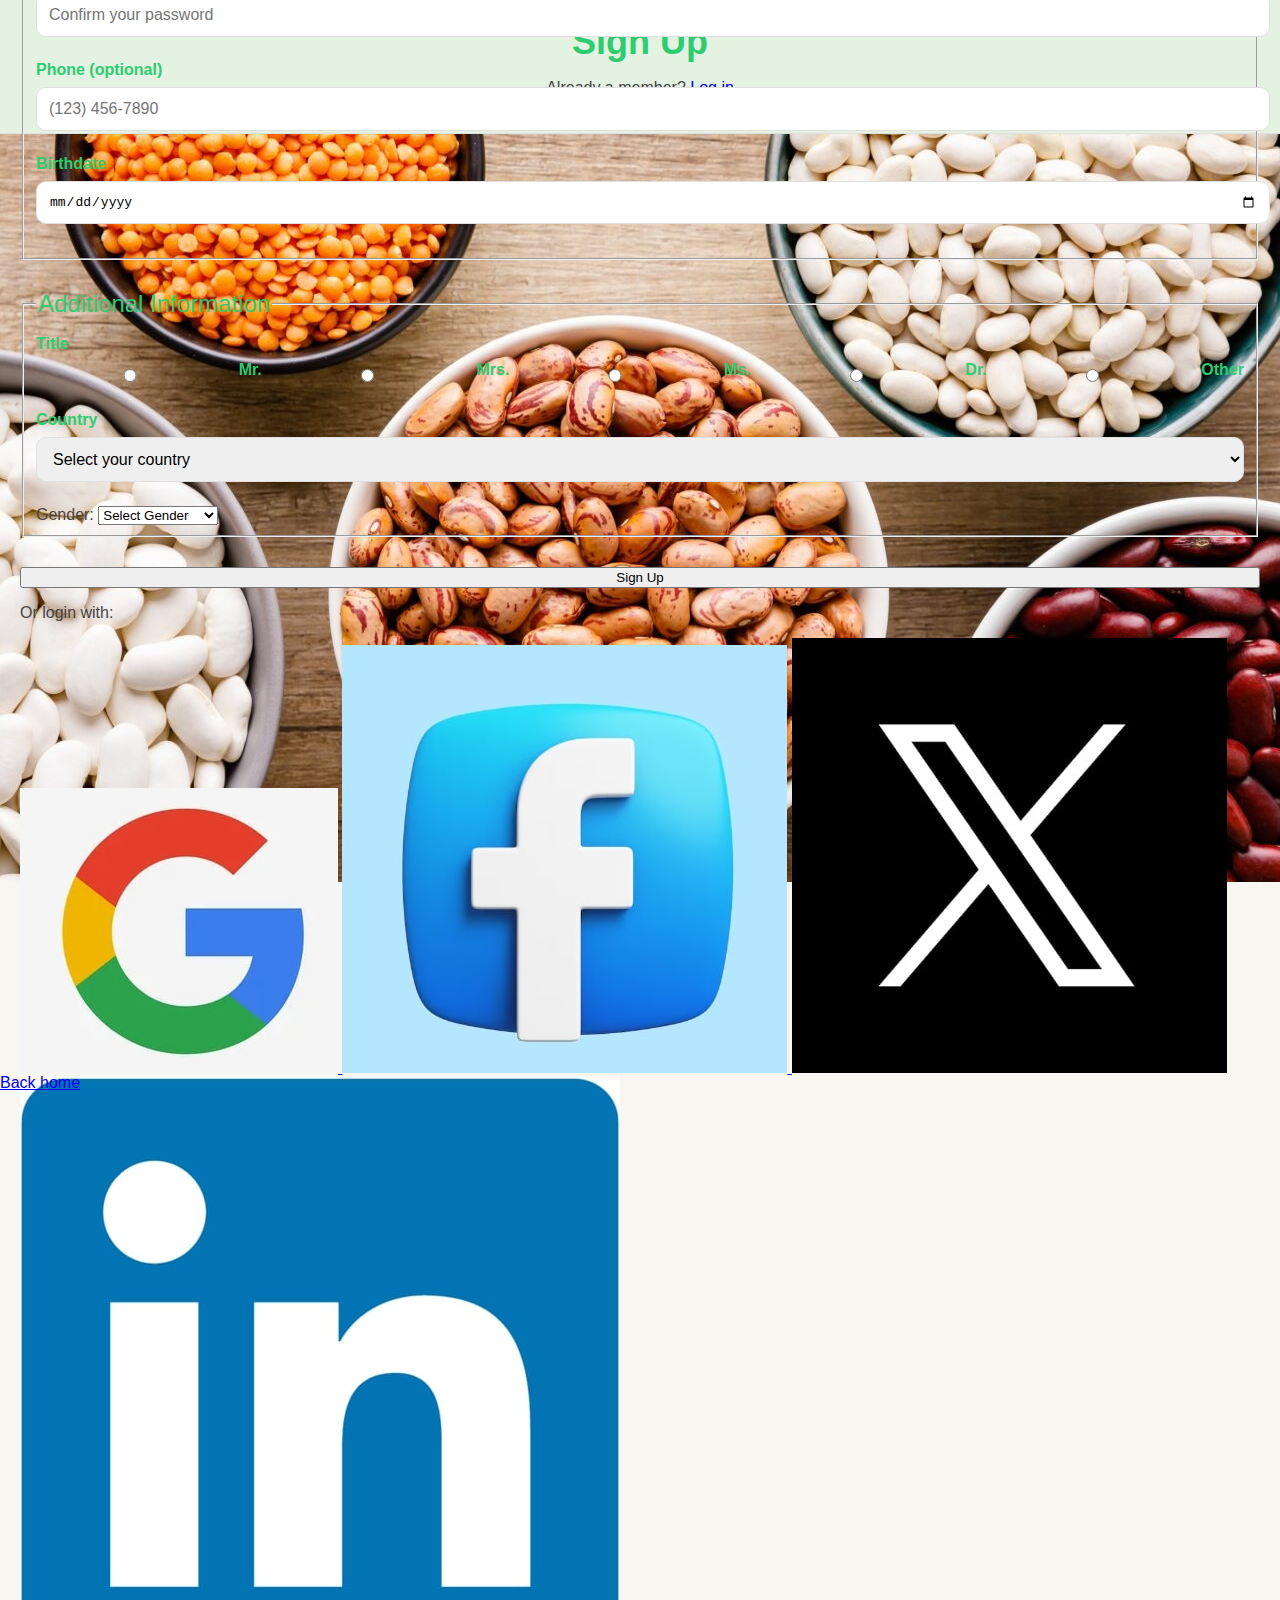
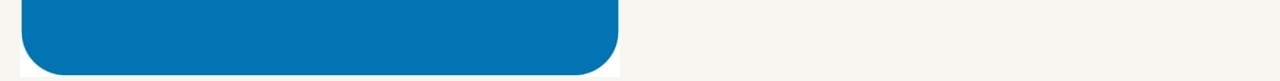
<file: signup.html>
<!DOCTYPE html>
<html lang="en">
<head>
    <meta charset="UTF-8">
    <meta name="viewport" content="width=device-width, initial-scale=1.0">
    <title>Sign Up | FreshKeep</title>
    <link rel="stylesheet" href="signup.css"> <!-- Link to your CSS file -->
</head>
<body>
    <header>
        <h1>Sign Up</h1>
        <p>Already a member? <a href="login.html">Log in</a></p>
    </header>
    
    <main>
        <form class="signup-form" id="signupForm" novalidate>
            <!-- Personal Information Section -->
            <fieldset class="form-section">
                <legend>Personal Information</legend>
                <div class="form-group">
                    <label for="fname">First name</label>
                    <input type="text" id="fname" name="fname" placeholder="Enter your first name" required>
                    <span class="error" id="fnameError"></span>
                </div>
                <div class="form-group">
                    <label for="lname">Last name</label>
                    <input type="text" id="lname" name="lname" placeholder="Enter your last name" required>
                    <span class="error" id="lnameError"></span>
                </div>
                <div class="form-group">
                    <label for="email">Email address</label>
                    <input type="email" id="email" name="email" placeholder="example@email.com" required>
                    <span class="error" id="emailError"></span>
                </div>
                <div class="form-group">
                    <label for="pass">Password</label>
                    <input type="password" id="pass" name="pass" minlength="8" placeholder="Create a strong password" required>
                    <span class="error" id="passError"></span>
                    <meter id="password-strength-meter" max="4" low="2" high="3" optimum="4"></meter>
                </div>
                <div class="form-group">
                    <label for="confirmPass">Confirm Password</label>
                    <input type="password" id="confirmPass" name="confirmPass" minlength="8" placeholder="Confirm your password" required>
                    <span class="error" id="confirmPassError"></span>
                </div>
                <div class="form-group">
                    <label for="tel">Phone (optional)</label>
                    <input type="tel" id="tel" name="tel" placeholder="(123) 456-7890">
                    <span class="error" id="telError"></span>
                </div>
                <div class="form-group">
                    <label for="bdate">Birthdate</label>
                    <input type="date" id="bdate" name="bdate" required>
                    <span class="error" id="bdateError"></span>
                </div>
            </fieldset>

            <!-- Additional Information Section -->
            <fieldset class="form-section">
                <legend>Additional Information</legend>
                <div class="form-group">
                    <label>Title</label>
                    <div class="radio-group">
                        <input type="radio" id="mr" name="title" value="Mr.">
                        <label for="mr">Mr.</label>
                        <input type="radio" id="mrs" name="title" value="Mrs.">
                        <label for="mrs">Mrs.</label>
                        <input type="radio" id="ms" name="title" value="Ms.">
                        <label for="ms">Ms.</label>
                        <input type="radio" id="dr" name="title" value="Dr.">
                        <label for="dr">Dr.</label>
                        <input type="radio" id="other" name="title" value="Other">
                        <label for="other">Other</label>
                    </div>
                </div>
                <div class="form-group">
                    <label for="country">Country</label>
                    <select id="country" name="country" required>
                        <option value="">Select your country</option>
                        <!-- List of countries -->
                          <option value="Afghanistan">Afghanistan</option>
                <option value="Åland Islands">Åland Islands</option>
                <option value="Albania">Albania</option>
                <option value="Algeria">Algeria</option>
                <option value="American Samoa">American Samoa</option>
                <option value="Andorra">Andorra</option>
                <option value="Angola">Angola</option>
                <option value="Anguilla">Anguilla</option>
                <option value="Antarctica">Antarctica</option>
                <option value="Antigua and Barbuda">Antigua and Barbuda</option>
                <option value="Argentina">Argentina</option>
                <option value="Armenia">Armenia</option>
                <option value="Aruba">Aruba</option>
                <option value="Australia">Australia</option>
                <option value="Austria">Austria</option>
                <option value="Azerbaijan">Azerbaijan</option>
                <option value="Bahamas">Bahamas</option>
                <option value="Bahrain">Bahrain</option>
                <option value="Bangladesh">Bangladesh</option>
                <option value="Barbados">Barbados</option>
                <option value="Belarus">Belarus</option>
                <option value="Belgium">Belgium</option>
                <option value="Belize">Belize</option>
                <option value="Benin">Benin</option>
                <option value="Bermuda">Bermuda</option>
                <option value="Bhutan">Bhutan</option>
                <option value="Bolivia">Bolivia</option>
                <option value="Bosnia and Herzegovina">Bosnia and Herzegovina</option>
                <option value="Botswana">Botswana</option>
                <option value="Bouvet Island">Bouvet Island</option>
                <option value="Brazil">Brazil</option>
                <option value="British Indian Ocean Territory">British Indian Ocean Territory</option>
                <option value="Brunei Darussalam">Brunei Darussalam</option>
                <option value="Bulgaria">Bulgaria</option>
                <option value="Burkina Faso">Burkina Faso</option>
                <option value="Burundi">Burundi</option>
                <option value="Cambodia">Cambodia</option>
                <option value="Cameroon">Cameroon</option>
                <option value="Canada">Canada</option>
                <option value="Cape Verde">Cape Verde</option>
                <option value="Cayman Islands">Cayman Islands</option>
                <option value="Central African Republic">Central African Republic</option>
                <option value="Chad">Chad</option>
                <option value="Chile">Chile</option>
                <option value="China">China</option>
                <option value="Christmas Island">Christmas Island</option>
                <option value="Cocos (Keeling) Islands">Cocos (Keeling) Islands</option>
                <option value="Colombia">Colombia</option>
                <option value="Comoros">Comoros</option>
                <option value="Congo">Congo</option>
                <option value="Congo, The Democratic Republic of The">Congo, The Democratic Republic of The</option>
                <option value="Cook Islands">Cook Islands</option>
                <option value="Costa Rica">Costa Rica</option>
                <option value="Cote D'ivoire">Cote D'ivoire</option>
                <option value="Croatia">Croatia</option>
                <option value="Cuba">Cuba</option>
                <option value="Cyprus">Cyprus</option>
                <option value="Czech Republic">Czech Republic</option>
                <option value="Denmark">Denmark</option>
                <option value="Djibouti">Djibouti</option>
                <option value="Dominica">Dominica</option>
                <option value="Dominican Republic">Dominican Republic</option>
                <option value="Ecuador">Ecuador</option>
                <option value="Egypt">Egypt</option>
                <option value="El Salvador">El Salvador</option>
                <option value="Equatorial Guinea">Equatorial Guinea</option>
                <option value="Eritrea">Eritrea</option>
                <option value="Estonia">Estonia</option>
                <option value="Ethiopia">Ethiopia</option>
                <option value="Falkland Islands (Malvinas)">Falkland Islands (Malvinas)</option>
                <option value="Faroe Islands">Faroe Islands</option>
                <option value="Fiji">Fiji</option>
                <option value="Finland">Finland</option>
                <option value="France">France</option>
                <option value="French Guiana">French Guiana</option>
                <option value="French Polynesia">French Polynesia</option>
                <option value="French Southern Territories">French Southern Territories</option>
                <option value="Gabon">Gabon</option>
                <option value="Gambia">Gambia</option>
                <option value="Georgia">Georgia</option>
                <option value="Germany">Germany</option>
                <option value="Ghana">Ghana</option>
                <option value="Gibraltar">Gibraltar</option>
                <option value="Greece">Greece</option>
                <option value="Greenland">Greenland</option>
                <option value="Grenada">Grenada</option>
                <option value="Guadeloupe">Guadeloupe</option>
                <option value="Guam">Guam</option>
                <option value="Guatemala">Guatemala</option>
                <option value="Guernsey">Guernsey</option>
                <option value="Guinea">Guinea</option>
                <option value="Guinea-bissau">Guinea-bissau</option>
                <option value="Guyana">Guyana</option>
                <option value="Haiti">Haiti</option>
                <option value="Heard Island and Mcdonald Islands">Heard Island and Mcdonald Islands</option>
                <option value="Holy See (Vatican City State)">Holy See (Vatican City State)</option>
                <option value="Honduras">Honduras</option>
                <option value="Hong Kong">Hong Kong</option>
                <option value="Hungary">Hungary</option>
                <option value="Iceland">Iceland</option>
                <option value="India">India</option>
                <option value="Indonesia">Indonesia</option>
                <option value="Iran, Islamic Republic of">Iran, Islamic Republic of</option>
                <option value="Iraq">Iraq</option>
                <option value="Ireland">Ireland</option>
                <option value="Isle of Man">Isle of Man</option>
                <option value="Israel">Israel</option>
                <option value="Italy">Italy</option>
                <option value="Jamaica">Jamaica</option>
                <option value="Japan">Japan</option>
                <option value="Jersey">Jersey</option>
                <option value="Jordan">Jordan</option>
                <option value="Kazakhstan">Kazakhstan</option>
                <option value="Kenya">Kenya</option>
                <option value="Kiribati">Kiribati</option>
                <option value="Korea, Democratic People's Republic of">Korea, Democratic People's Republic of</option>
                <option value="Korea, Republic of">Korea, Republic of</option>
                <option value="Kuwait">Kuwait</option>
                <option value="Kyrgyzstan">Kyrgyzstan</option>
                <option value="Lao People's Democratic Republic">Lao People's Democratic Republic</option>
                <option value="Latvia">Latvia</option>
                <option value="Lebanon">Lebanon</option>
                <option value="Lesotho">Lesotho</option>
                <option value="Liberia">Liberia</option>
                <option value="Libyan Arab Jamahiriya">Libyan Arab Jamahiriya</option>
                <option value="Liechtenstein">Liechtenstein</option>
                <option value="Lithuania">Lithuania</option>
                <option value="Luxembourg">Luxembourg</option>
                <option value="Macao">Macao</option>
                <option value="Macedonia, The Former Yugoslav Republic of">Macedonia, The Former Yugoslav Republic of</option>
                <option value="Madagascar">Madagascar</option>
                <option value="Malawi">Malawi</option>
                <option value="Malaysia">Malaysia</option>
                <option value="Maldives">Maldives</option>
                <option value="Mali">Mali</option>
                <option value="Malta">Malta</option>
                <option value="Marshall Islands">Marshall Islands</option>
                <option value="Martinique">Martinique</option>
                <option value="Mauritania">Mauritania</option>
                <option value="Mauritius">Mauritius</option>
                <option value="Mayotte">Mayotte</option>
                <option value="Mexico">Mexico</option>
                <option value="Micronesia, Federated States of">Micronesia, Federated States of</option>
                <option value="Moldova, Republic of">Moldova, Republic of</option>
                <option value="Monaco">Monaco</option>
                <option value="Mongolia">Mongolia</option>
                <option value="Montenegro">Montenegro</option>
                <option value="Montserrat">Montserrat</option>
                <option value="Morocco">Morocco</option>
                <option value="Mozambique">Mozambique</option>
                <option value="Myanmar">Myanmar</option>
                <option value="Namibia">Namibia</option>
                <option value="Nauru">Nauru</option>
                <option value="Nepal">Nepal</option>
                <option value="Netherlands">Netherlands</option>
                <option value="Netherlands Antilles">Netherlands Antilles</option>
                <option value="New Caledonia">New Caledonia</option>
                <option value="New Zealand">New Zealand</option>
                <option value="Nicaragua">Nicaragua</option>
                <option value="Niger">Niger</option>
                <option value="Nigeria">Nigeria</option>
                <option value="Niue">Niue</option>
                <option value="Norfolk Island">Norfolk Island</option>
                <option value="Northern Mariana Islands">Northern Mariana Islands</option>
                <option value="Norway">Norway</option>
                <option value="Oman">Oman</option>
                <option value="Pakistan">Pakistan</option>
                <option value="Palau">Palau</option>
                <option value="Palestinian Territory, Occupied">Palestinian Territory, Occupied</option>
                <option value="Panama">Panama</option>
                <option value="Papua New Guinea">Papua New Guinea</option>
                <option value="Paraguay">Paraguay</option>
                <option value="Peru">Peru</option>
                <option value="Philippines">Philippines</option>
                <option value="Pitcairn">Pitcairn</option>
                <option value="Poland">Poland</option>
                <option value="Portugal">Portugal</option>
                <option value="Puerto Rico">Puerto Rico</option>
                <option value="Qatar">Qatar</option>
                <option value="Reunion">Reunion</option>
                <option value="Romania">Romania</option>
                <option value="Russian Federation">Russian Federation</option>
                <option value="Rwanda">Rwanda</option>
                <option value="Saint Helena">Saint Helena</option>
                <option value="Saint Kitts and Nevis">Saint Kitts and Nevis</option>
                <option value="Saint Lucia">Saint Lucia</option>
                <option value="Saint Pierre and Miquelon">Saint Pierre and Miquelon</option>
                <option value="Saint Vincent and The Grenadines">Saint Vincent and The Grenadines</option>
                <option value="Samoa">Samoa</option>
                <option value="San Marino">San Marino</option>
                <option value="Sao Tome and Principe">Sao Tome and Principe</option>
                <option value="Saudi Arabia">Saudi Arabia</option>
                <option value="Senegal">Senegal</option>
                <option value="Serbia">Serbia</option>
                <option value="Seychelles">Seychelles</option>
                <option value="Sierra Leone">Sierra Leone</option>
                <option value="Singapore">Singapore</option>
                <option value="Slovakia">Slovakia</option>
                <option value="Slovenia">Slovenia</option>
                <option value="Solomon Islands">Solomon Islands</option>
                <option value="Somalia">Somalia</option>
                <option value="South Africa">South Africa</option>
                <option value="South Georgia and The South Sandwich Islands">South Georgia and The South Sandwich Islands</option>
                <option value="Spain">Spain</option>
                <option value="Sri Lanka">Sri Lanka</option>
                <option value="Sudan">Sudan</option>
                <option value="Suriname">Suriname</option>
                <option value="Svalbard and Jan Mayen">Svalbard and Jan Mayen</option>
                <option value="Swaziland">Swaziland</option>
                <option value="Sweden">Sweden</option>
                <option value="Switzerland">Switzerland</option>
                <option value="Syrian Arab Republic">Syrian Arab Republic</option>
                <option value="Taiwan">Taiwan</option>
                <option value="Tajikistan">Tajikistan</option>
                <option value="Tanzania, United Republic of">Tanzania, United Republic of</option>
                <option value="Thailand">Thailand</option>
                <option value="Timor-leste">Timor-leste</option>
                <option value="Togo">Togo</option>
                <option value="Tokelau">Tokelau</option>
                <option value="Tonga">Tonga</option>
                <option value="Trinidad and Tobago">Trinidad and Tobago</option>
                <option value="Tunisia">Tunisia</option>
                <option value="Turkey">Turkey</option>
                <option value="Turkmenistan">Turkmenistan</option>
                <option value="Turks and Caicos Islands">Turks and Caicos Islands</option>
                <option value="Tuvalu">Tuvalu</option>
                <option value="Uganda">Uganda</option>
                <option value="Ukraine">Ukraine</option>
                <option value="United Arab Emirates">United Arab Emirates</option>
                <option value="United Kingdom">United Kingdom</option>
                <option value="United States">United States</option>
                <option value="United States Minor Outlying Islands">United States Minor Outlying Islands</option>
                <option value="Uruguay">Uruguay</option>
                <option value="Uzbekistan">Uzbekistan</option>
                <option value="Vanuatu">Vanuatu</option>
                <option value="Venezuela">Venezuela</option>
                <option value="Viet Nam">Viet Nam</option>
                <option value="Virgin Islands, British">Virgin Islands, British</option>
                <option value="Virgin Islands, U.S.">Virgin Islands, U.S.</option>
                <option value="Wallis and Futuna">Wallis and Futuna</option>
                <option value="Western Sahara">Western Sahara</option>
                <option value="Yemen">Yemen</option>
                <option value="Zambia">Zambia</option>
                <option value="Zimbabwe">Zimbabwe</option>
                        <!-- Add other countries as needed -->
                    </select>
                </div>
                <div>

	<label for="gender">Gender:</label>
	<select id="gender" name="gender">
		<option value="select_gender">Select Gender</option>
		<option value="male">Male</option>
		<option value="female">Female</option>
		<option value="non_binary">Non-binary</option>
		<option value="transgender">Transgender</option>
		<option value="other">Other</option>
		<option value="prefer_not_to_say">Prefer not to say</option>
	</select> 

</div>
            </fieldset>

            <button type="submit">Sign Up</button>
             <div class="social-login">
                    <p>Or login with:</p>
                    <a href="#" class="social-button google">
                        <img src="google.jpg" alt="Google Logo">
                    </a>
                    <a href="#" class="social-button facebook">
                        <img src="facebook.jpg" alt="Facebook Logo">
                    </a>
                    <a href="#" class="social-button X">
                        <img src="x.jpg" alt="Twitter Logo">
                    </a>
                    <a href="#" class="social-button linkedin">
                        <img src="linkedin.jpg" alt="LinkedIn Logo">
                    </a>
                   
                </div>
        </form>
    </main>
        <script src="signup.js"></script>
        <li><a href="index.html">Back home</a></li>


</body>
</html>
</file>
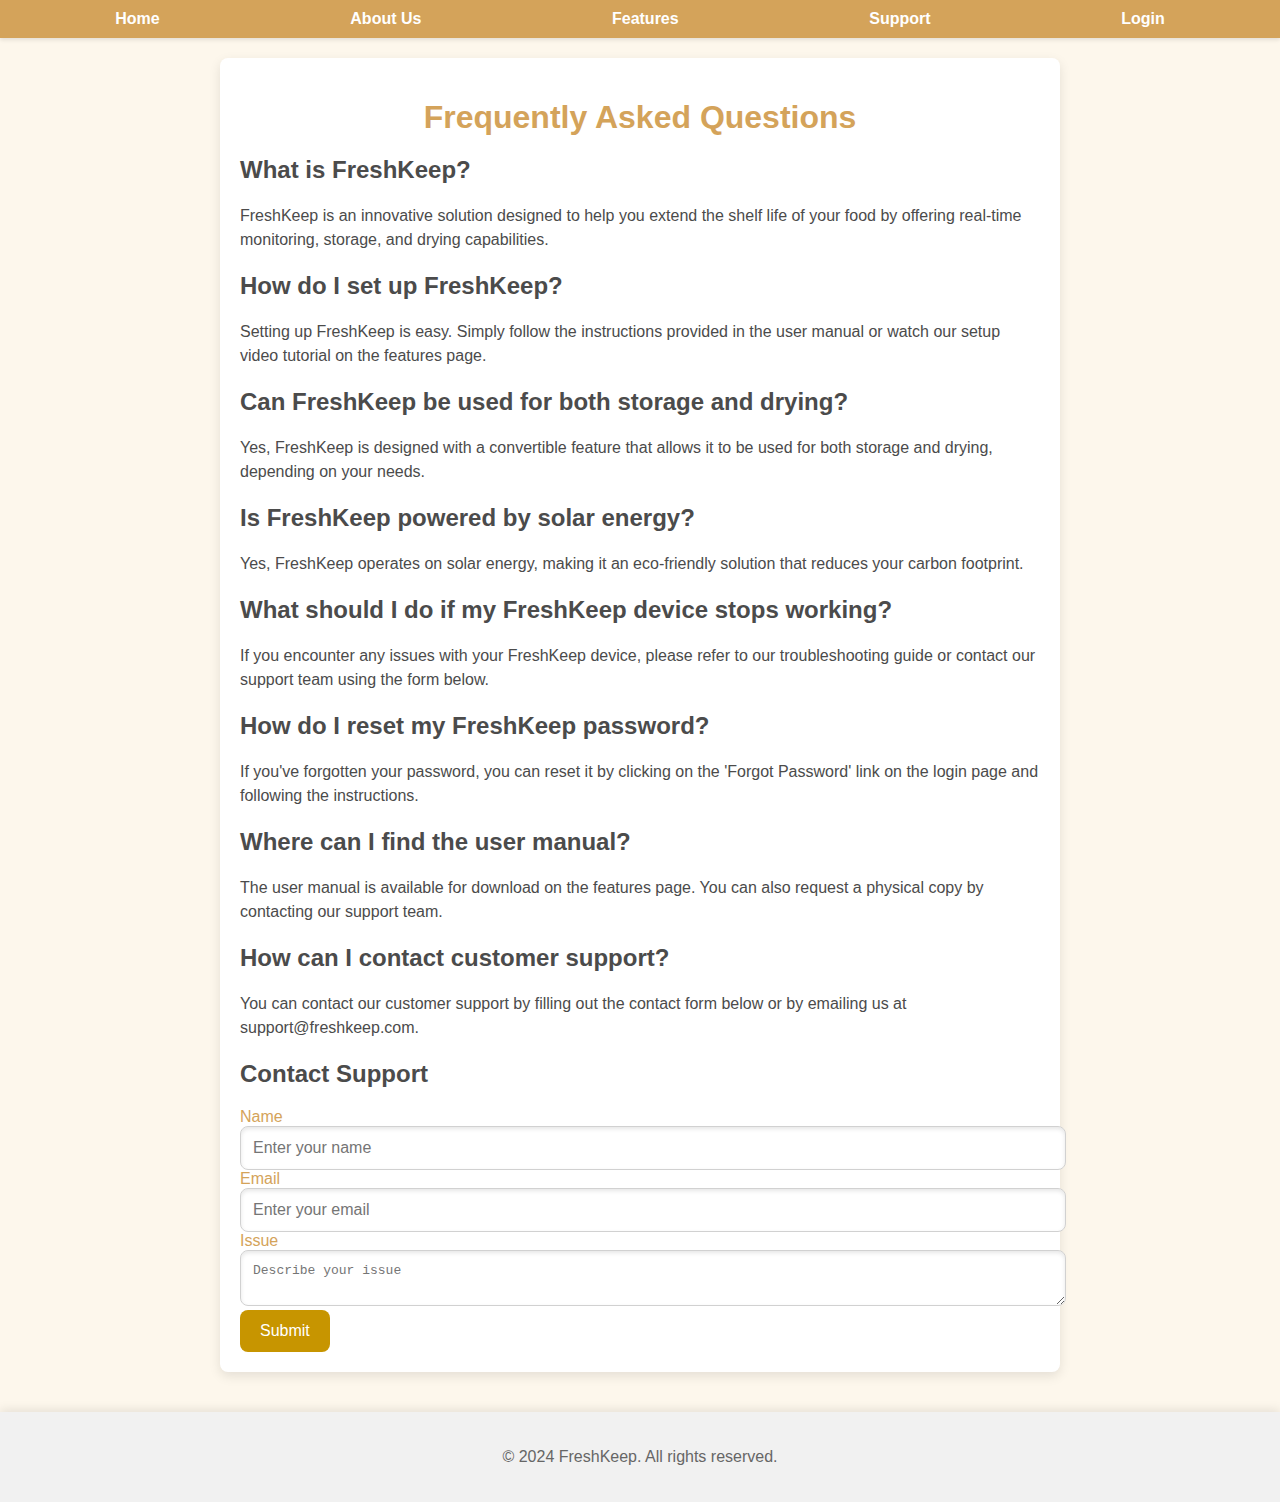
<file: support.html>
<!DOCTYPE html>
<html lang="en">
<head>
    <meta charset="UTF-8">
    <meta name="viewport" content="width=device-width, initial-scale=1.0">
    <title>FreshKeep - Support</title>
    <link rel="stylesheet" href="support.css"> <!-- Link to your CSS file -->
</head>
<body>
    <header>
        <nav>
            <ul>
                <li><a href="index.html">Home</a></li>
                <li><a href="about.html">About Us</a></li>
                <li><a href="features.html">Features</a></li>
                <li><a href="support.html">Support</a></li>
                <li><a href="login.html">Login</a></li>
            </ul>
        </nav>
    </header>
    <main>
        <section class="faq-section">
            <h1>Frequently Asked Questions</h1>
            <div class="faq-container">
                <div class="faq-item">
                    <h2>What is FreshKeep?</h2>
                    <p>FreshKeep is an innovative solution designed to help you extend the shelf life of your food by offering real-time monitoring, storage, and drying capabilities.</p>
                </div>
                <div class="faq-item">
                    <h2>How do I set up FreshKeep?</h2>
                    <p>Setting up FreshKeep is easy. Simply follow the instructions provided in the user manual or watch our setup video tutorial on the features page.</p>
                </div>
                <div class="faq-item">
                    <h2>Can FreshKeep be used for both storage and drying?</h2>
                    <p>Yes, FreshKeep is designed with a convertible feature that allows it to be used for both storage and drying, depending on your needs.</p>
                </div>
                <div class="faq-item">
                    <h2>Is FreshKeep powered by solar energy?</h2>
                    <p>Yes, FreshKeep operates on solar energy, making it an eco-friendly solution that reduces your carbon footprint.</p>
                </div>
                <div class="faq-item">
                    <h2>What should I do if my FreshKeep device stops working?</h2>
                    <p>If you encounter any issues with your FreshKeep device, please refer to our troubleshooting guide or contact our support team using the form below.</p>
                </div>
                <div class="faq-item">
                    <h2>How do I reset my FreshKeep password?</h2>
                    <p>If you've forgotten your password, you can reset it by clicking on the 'Forgot Password' link on the login page and following the instructions.</p>
                </div>
                <div class="faq-item">
                    <h2>Where can I find the user manual?</h2>
                    <p>The user manual is available for download on the features page. You can also request a physical copy by contacting our support team.</p>
                </div>
                <div class="faq-item">
                    <h2>How can I contact customer support?</h2>
                    <p>You can contact our customer support by filling out the contact form below or by emailing us at support@freshkeep.com.</p>
                </div>
            </div>
        </section>

        <section class="contact-section">
            <h2>Contact Support</h2>
            <form action="/submit-ticket" method="post">
                <div class="form-group">
                    <label for="name">Name</label>
                    <input type="text" id="name" name="name" placeholder="Enter your name" required>
                </div>
                <div class="form-group">
                    <label for="email">Email</label>
                    <input type="email" id="email" name="email" placeholder="Enter your email" required>
                </div>
                <div class="form-group">
                    <label for="issue">Issue</label>
                    <textarea id="issue" name="issue" placeholder="Describe your issue" required></textarea>
                </div>
                <button type="submit">Submit</button>
            </form>
        </section>
    </main>
    <footer>
        <p>&copy; 2024 FreshKeep. All rights reserved.</p>
    </footer>
</body>
</html>
</file>
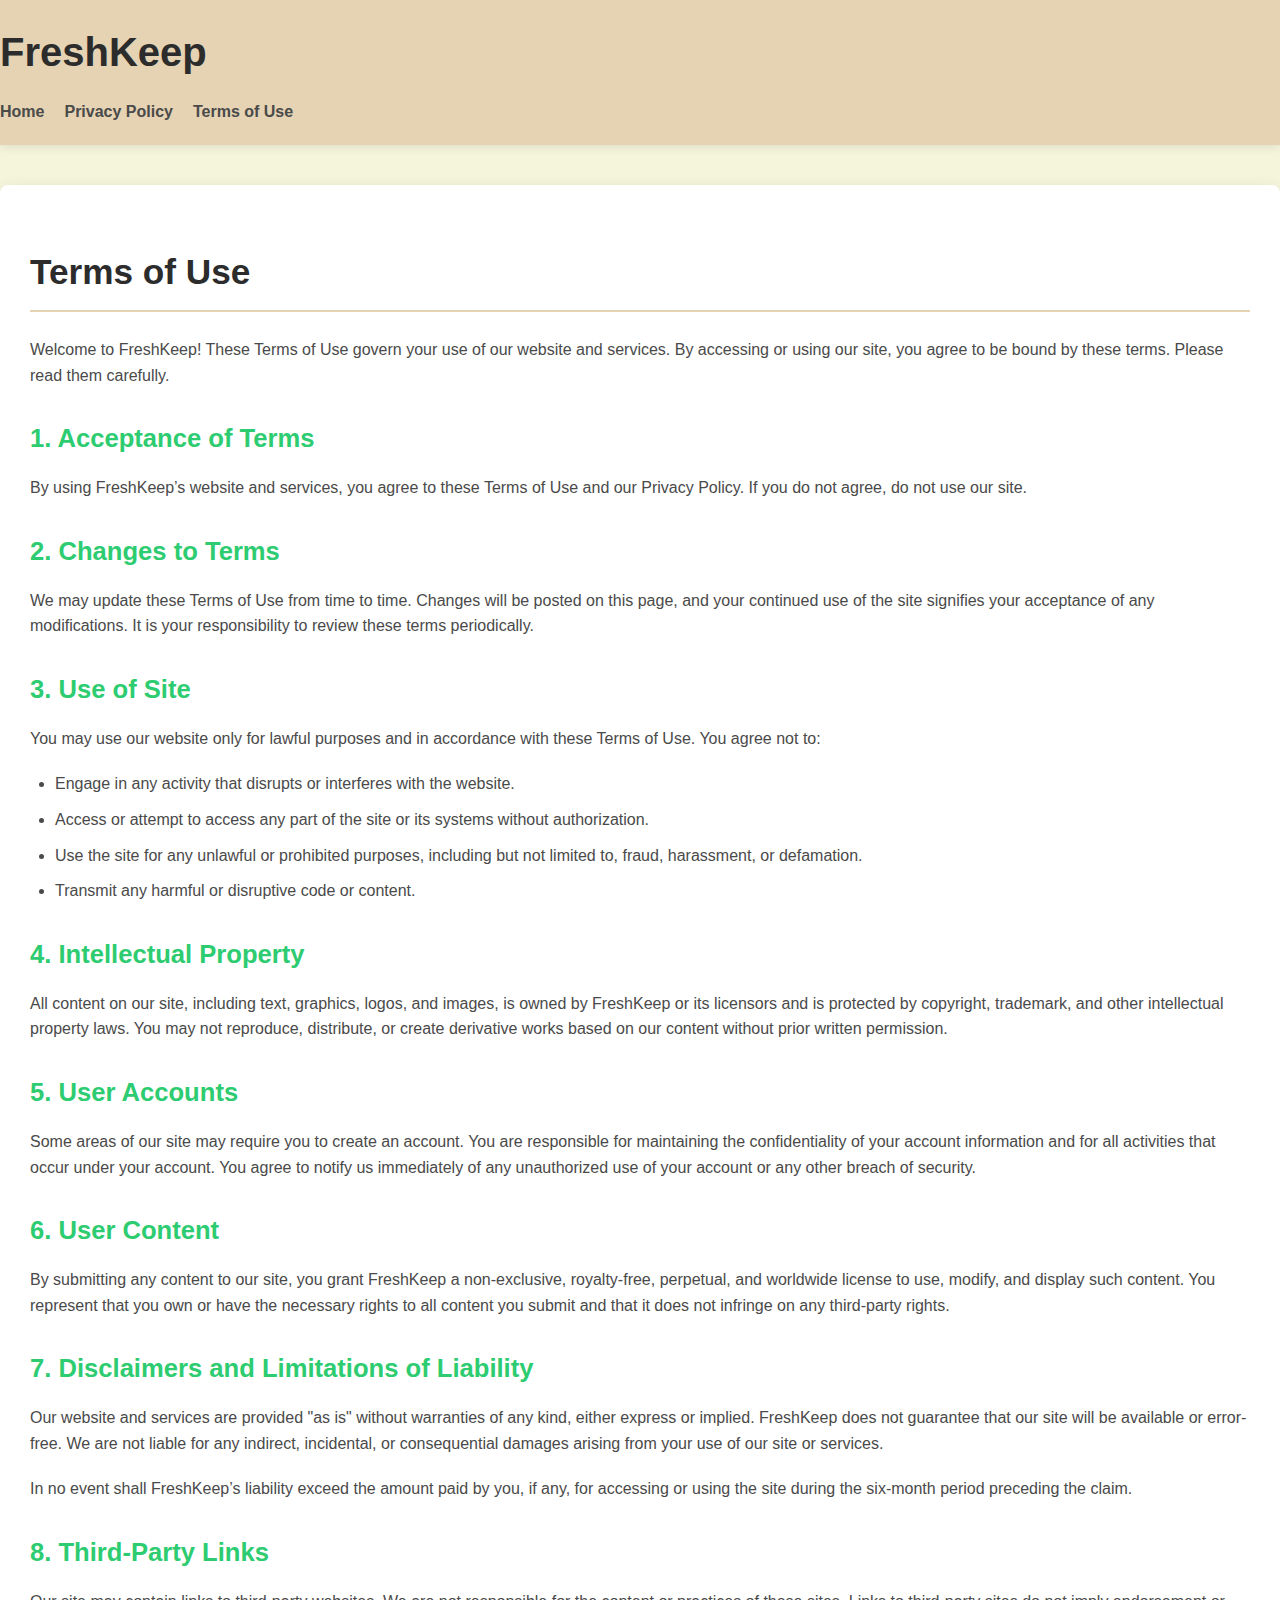
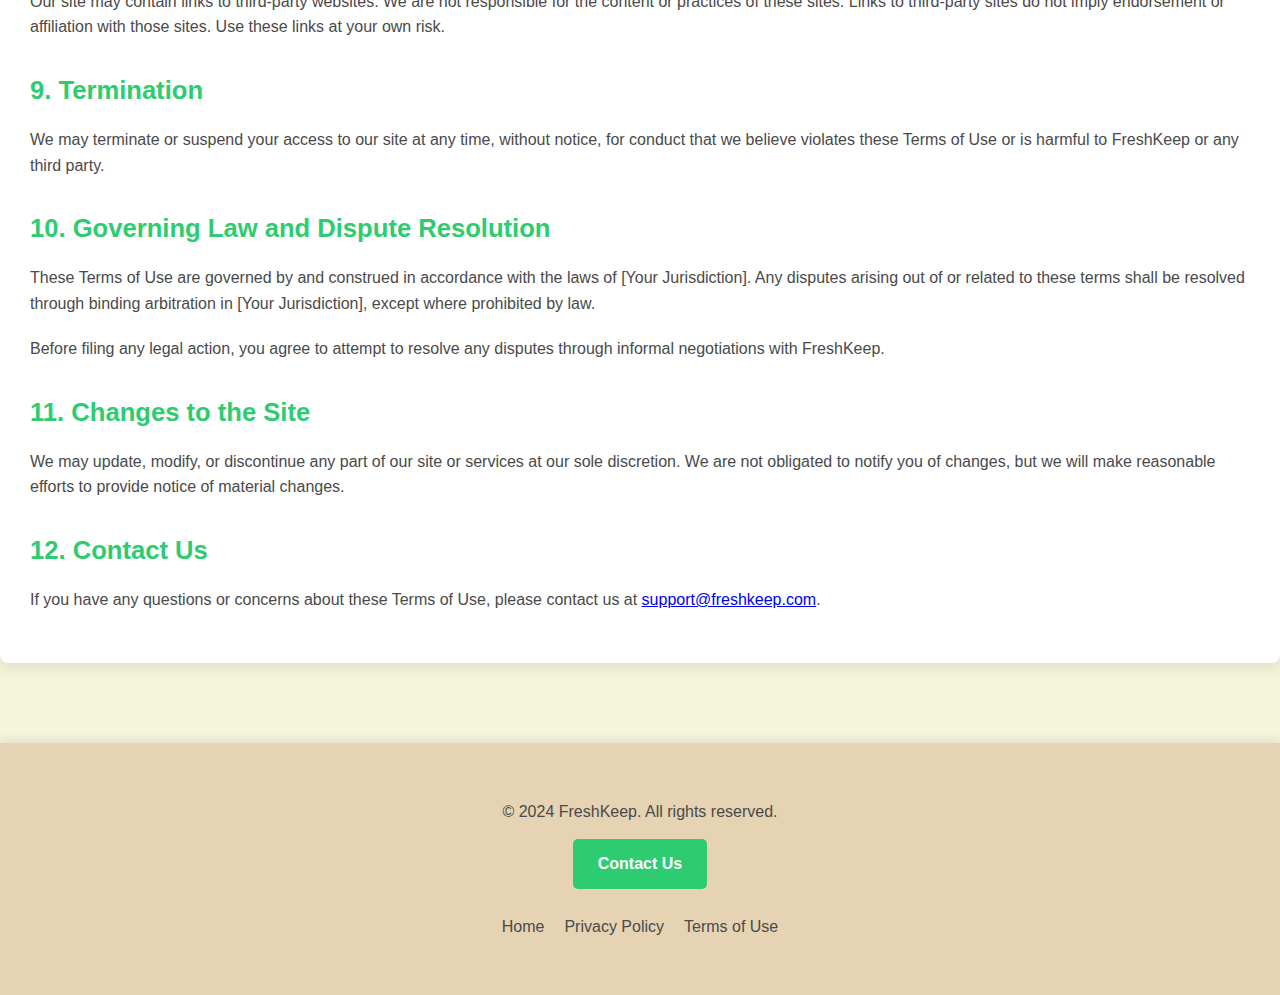
<file: terms.html>
<!DOCTYPE html>
<html lang="en">
<head>
    <meta charset="UTF-8">
    <meta name="viewport" content="width=device-width, initial-scale=1.0">
    <title>Terms of Use - FreshKeep</title>
    <link rel="stylesheet" href="terms.css"> <!-- Link to your CSS file -->
</head>
<body>
    <header>
        <h1>FreshKeep</h1>
        <nav>
            <ul>
                <li><a href="index.html">Home</a></li>
                <li><a href="policy.html">Privacy Policy</a></li>
                <li><a href="terms.html">Terms of Use</a></li>
                <!-- Add other navigation links here -->
            </ul>
        </nav>
    </header>

    <main>
        <section id="terms-of-use">
            <h2>Terms of Use</h2>
            <p>Welcome to FreshKeep! These Terms of Use govern your use of our website and services. By accessing or using our site, you agree to be bound by these terms. Please read them carefully.</p>

            <h3>1. Acceptance of Terms</h3>
            <p>By using FreshKeep’s website and services, you agree to these Terms of Use and our Privacy Policy. If you do not agree, do not use our site.</p>

            <h3>2. Changes to Terms</h3>
            <p>We may update these Terms of Use from time to time. Changes will be posted on this page, and your continued use of the site signifies your acceptance of any modifications. It is your responsibility to review these terms periodically.</p>

            <h3>3. Use of Site</h3>
            <p>You may use our website only for lawful purposes and in accordance with these Terms of Use. You agree not to:</p>
            <ul>
                <li>Engage in any activity that disrupts or interferes with the website.</li>
                <li>Access or attempt to access any part of the site or its systems without authorization.</li>
                <li>Use the site for any unlawful or prohibited purposes, including but not limited to, fraud, harassment, or defamation.</li>
                <li>Transmit any harmful or disruptive code or content.</li>
            </ul>

            <h3>4. Intellectual Property</h3>
            <p>All content on our site, including text, graphics, logos, and images, is owned by FreshKeep or its licensors and is protected by copyright, trademark, and other intellectual property laws. You may not reproduce, distribute, or create derivative works based on our content without prior written permission.</p>

            <h3>5. User Accounts</h3>
            <p>Some areas of our site may require you to create an account. You are responsible for maintaining the confidentiality of your account information and for all activities that occur under your account. You agree to notify us immediately of any unauthorized use of your account or any other breach of security.</p>

            <h3>6. User Content</h3>
            <p>By submitting any content to our site, you grant FreshKeep a non-exclusive, royalty-free, perpetual, and worldwide license to use, modify, and display such content. You represent that you own or have the necessary rights to all content you submit and that it does not infringe on any third-party rights.</p>

            <h3>7. Disclaimers and Limitations of Liability</h3>
            <p>Our website and services are provided "as is" without warranties of any kind, either express or implied. FreshKeep does not guarantee that our site will be available or error-free. We are not liable for any indirect, incidental, or consequential damages arising from your use of our site or services.</p>
            <p>In no event shall FreshKeep’s liability exceed the amount paid by you, if any, for accessing or using the site during the six-month period preceding the claim.</p>

            <h3>8. Third-Party Links</h3>
            <p>Our site may contain links to third-party websites. We are not responsible for the content or practices of these sites. Links to third-party sites do not imply endorsement or affiliation with those sites. Use these links at your own risk.</p>

            <h3>9. Termination</h3>
            <p>We may terminate or suspend your access to our site at any time, without notice, for conduct that we believe violates these Terms of Use or is harmful to FreshKeep or any third party.</p>

            <h3>10. Governing Law and Dispute Resolution</h3>
            <p>These Terms of Use are governed by and construed in accordance with the laws of [Your Jurisdiction]. Any disputes arising out of or related to these terms shall be resolved through binding arbitration in [Your Jurisdiction], except where prohibited by law.</p>
            <p>Before filing any legal action, you agree to attempt to resolve any disputes through informal negotiations with FreshKeep.</p>

            <h3>11. Changes to the Site</h3>
            <p>We may update, modify, or discontinue any part of our site or services at our sole discretion. We are not obligated to notify you of changes, but we will make reasonable efforts to provide notice of material changes.</p>

            <h3>12. Contact Us</h3>
            <p>If you have any questions or concerns about these Terms of Use, please contact us at <a href="mailto:support@freshkeep.com">support@freshkeep.com</a>.</p>
        </section>
    </main>

    <footer>
        <div class="footer-content">
            <p>&copy; 2024 FreshKeep. All rights reserved.</p>
            <a href="contact.html" class="btn">Contact Us</a>
        </div>
        <div class="footer-links">
            <ul>
                <li><a href="index.html">Home</a></li>
                <li><a href="policy.html">Privacy Policy</a></li>
                <li><a href="terms.html">Terms of Use</a></li>
                <!-- Add other footer links here -->
            </ul>
        </div>
    </footer>
</body>
</html>
</file>
<file: fresh.css>
:root {
  --primary-color: #2ecc71; /* Green */
  --primary-dark: #27ae60;
  --accent-color: #f39c12; /* Orange */
  --beige-lightest: #f8f6f1;
  --beige-light: #e3f2e1;
  --beige: #c8e6c9;
  --beige-dark: #a5d6a7;
  --gray-light: #e0e0e0;
  --gray: #888888;
  --gray-dark: #444444;
  --white: #ffffff;
  --black: #1a1a1a;
  --shadow: rgba(0, 0, 0, 0.1);
}

/* General Body Styles */
body {
  font-family: 'Open Sans', sans-serif;
  font-size: 16px;
  line-height: 1.6;
  margin: 0;
  padding: 0;
  background-color: var(--beige-lightest);
  color: var(--gray-dark);
}

/* Header styles */
header {
  background-color: var(--beige-dark);
  padding: 1rem 2rem;
  position: sticky;
  top: 0;
  z-index: 1000;
  box-shadow: 0 2px 10px rgba(0, 0, 0, 0.1);
}

/* General styling for the navbar */
.navbar {
  display: flex;
  justify-content: space-between;
  align-items: center;
  background-color: var(--beige-dark);
}

/* Styling for the logo */
.logo img {
  height: 80px; /* Adjust as needed */
  width: auto;  /* Maintain aspect ratio */
}

/* Styling for the navigation links */
.nav-links {
  display: flex;
  margin: 0;
  padding: 0;
}

.nav-links li {
  margin-left: 1.5rem;
}

.nav-links a {
  color: var(--gray-dark);
  text-decoration: none;
  font-weight: 700;
  transition: color 0.3s ease;
}

.nav-links a:hover {
  color: var(--primary-color);
}

/* Menu icon styling for mobile view */
.menu-icon {
  display: none;
  cursor: pointer;
  max-height: 50px; /* Match the max-height of the logo */
  height: auto; /* Maintain aspect ratio */
  width: auto; /* Maintain aspect ratio */
  padding: 0;
  border: none;
  background: none;
}

.menu-icon img {
  height: 24px; /* Adjust as needed */
  width: auto;  /* Maintain aspect ratio */
}

/* Responsive Styles */
@media (max-width: 768px) {
  .nav-links {
    display: none; /* Hide the links by default on smaller screens */
    flex-direction: column;
    width: 100%;
    background-color: var(--beige-dark);
    position: absolute;
    top: 100%;
    left: 0;
  }

  .nav-links.show {
    display: flex; /* Show the links when the menu icon is clicked */
  }

  .menu-icon {
    display: block; /* Show the menu icon on smaller screens */
  }
}

/* Header Spacing */
h1, h2, h3, h4, h5, h6 {
  color: var(--black);
  font-family: 'Merriweather', serif;
  font-weight: 700;
  text-align: center;
  margin: 1.5em 0 0.75em;
  line-height: 1.2;
}

h1 { font-size: 3rem; }
h2 { font-size: 2.5rem; }
h3 { font-size: 2rem; }
h4 { font-size: 1.75rem; }
h5 { font-size: 1.5rem; }
h6 { font-size: 1.25rem; }

/* Team Section Styles */
#team {
  padding: 2rem 0;
  background-color: var(--white);
}

.team-container {
  display: grid;
  grid-template-columns: repeat(auto-fit, minmax(200px, 1fr));
  gap: 1rem;
  justify-items: center;
}

.team-member {
  background-color: var(--white);
  border-radius: 5px;
  box-shadow: 0 2px 4px rgba(0, 0, 0, 0.05);
  overflow: hidden;
  width: 100%;
  max-width: 250px;
  text-align: center;
}

.team-member:hover {
  box-shadow: 0 4px 8px rgba(0, 0, 0, 0.1);
}

.image-container {
  width: 100%;
  height: 150px;
  overflow: hidden;
}

.image-container img {
  width: 100%;
  height: auto;
  object-fit: cover;
}

h3 {
  margin: 0.5rem 0;
  font-size: 1.2rem;
  color: #333;
}

.role {
  font-size: 1rem;
  color: #555;
}

.responsibilities {
  font-size: 0.9rem;
  color: #777;
  padding: 0 0.5rem;
}

@media (max-width: 768px) {
  .team-member {
    max-width: 400px;
  }
}

@media (max-width: 480px) {
  .team-member {
    max-width: 100%;
  }
}

/* Main Content */
main {
  width: 100%;
  margin: 0 auto;
  padding: 0px 20px;
  box-sizing: border-box;
}

/* Section Styles */
.parent, .values, .reach, .relevance, .solution, .innovation, .area, .progress {
  background-color: var(--beige);
  color: var(--gray-dark);
  padding: 30px;
  border-radius: 12px;
  box-shadow: 0 6px 20px var(--shadow);
  margin-bottom: 30px;
  box-sizing: border-box;
}

/* Footer Styling */
footer {
  background-color: var(--beige-dark);
  color: var(--white);
  text-align: center;
  padding:0;
  box-shadow: 0 -4px 15px var(--shadow);
  width: 100%;
  position: relative;
  bottom: 0;
}

.footer-content {
  color: var(--white);
  text-align: center;
  padding: 0px;
  box-sizing: border-box;
}

.footer-content p {
  margin-bottom: 15px;
}

.footer-links {
  margin-bottom: 20px;
}

.footer-links ul {
  padding: 0;
  list-style: none;
  display: flex;
  justify-content: center;
  gap: 20px;
}

.footer-links li {
  margin: 0;
}

.footer-links a {
  color: var(--white);
  text-decoration: none;
  font-weight: 600;
  transition: color 0.3s ease, transform 0.2s ease;
}

.footer-links a:hover {
  color: var(--accent-color);
  transform: translateY(-2px);
}

.btn-signup {
  background-color: var(--primary-color);
  color: var(--white);
  padding: 10px 20px;
  border-radius: 5px;
  font-weight: bold;
  text-align: center;
  display: inline-block;
  text-decoration: none;
  transition: background-color 0.3s ease, transform 0.2s ease;
}

.btn-signup:hover {
  background-color: var(--primary-dark);
  transform: translateY(-2px);
}

.btn-signup:focus {
  outline: 2px solid var(--primary-color);
}

/* Responsive Design Adjustments */
@media (max-width: 1024px) {
  .nav-links {
    padding: 0.5rem;
  }

  .team-container {
    grid-template-columns: repeat(auto-fit, minmax(280px, 1fr));
  }

  main {
    padding: 0px 15px;
  }
}

@media (max-width: 768px) {
  h1 { font-size: 2.5rem; }
  h2 { font-size: 2rem; }
  h3 { font-size: 1.75rem; }
  h4 { font-size: 1.5rem; }
  h5 { font-size: 1.25rem; }
  h6 { font-size: 1rem; }
  
  .parent, .values, .reach, .relevance, .solution, .innovation, .area, .progress {
    padding: 20px;
    margin-bottom: 20px;
  }
}

@media (max-width: 480px) {
  .nav-links li {
    margin: 0.5rem 0;
  }

  .team-container {
    grid-template-columns: 1fr;
  }

  main {
    padding: 20px;
  }

  h1 { font-size: 2rem; }
  h2 { font-size: 1.75rem; }
  h3 { font-size: 1.5rem; }
  h4 { font-size: 1.25rem; }
  h5 { font-size: 1.1rem; }
  h6 { font-size: 1rem; }
}
</file>
<file: contact.css>
/* Root Variables */
:root {
  --primary-color: #2ecc71; /* Green */
  --primary-dark: #27ae60; /* Darker green */
  --accent-color: #f39c12; /* Orange */
  --beige-lightest: #f8f6f1; /* Light beige */
  --beige-light: #e3f2e1; /* Light beige-green */
  --beige: #c8e6c9; /* Beige-green */
  --beige-dark: #a5d6a7; /* Darker beige-green */
  --gray-lightest: #f5f5f5; /* Very light gray */
  --gray-light: #e0e0e0; /* Light gray */
  --gray: #888888; /* Medium gray */
  --gray-dark: #444444; /* Dark gray */
  --white: #ffffff; /* White */
  --black: #1a1a1a; /* Black */
  --shadow: rgba(0, 0, 0, 0.1); /* Shadow */
}

/* General Body Styles */
body {
  font-family: 'Open Sans', sans-serif;
  font-size: 16px;
  line-height: 1.6;
  margin: 0;
  padding: 0;
  background-color: var(--beige-lightest);
  color: var(--gray-dark);
}

/* Header styles */
header {
  background-color: var(--beige-dark);
  padding: 1rem 2rem;
  position: sticky;
  top: 0;
  z-index: 1000;
  box-shadow: 0 2px 10px var(--shadow);
}

header h1 {
  margin: 0;
  color: var(--primary-color);
}

nav ul {
  list-style: none;
  padding: 0;
  display: flex;
  margin: 0;
}

nav ul li {
  margin-left: 1.5rem;
}

nav ul li a {
  color: var(--gray-dark);
  text-decoration: none;
  font-weight: 500;
  transition: color 0.3s ease;
}

nav ul li a:hover {
  color: var(--primary-color);
}

/* Main Styles */
main {
  padding: 2rem;
}

#contact-us {
  background-color: var(--white);
  padding: 2rem;
  border-radius: 12px;
  box-shadow: 0 6px 20px var(--shadow);
  margin-bottom: 2rem;
}

#contact-us h2 {
  color: var(--primary-color);
}

.contact-info, .contact-form, .social-media {
  margin-bottom: 2rem;
}

.contact-info h3, .contact-form h3, .social-media h3 {
  color: var(--primary-dark);
}

.contact-info p, .social-media p {
  margin: 0.5rem 0;
}

.contact-info a {
  color: var(--primary-color);
  text-decoration: none;
}

.contact-info a:hover {
  text-decoration: underline;
}

/* Form Styles */
.contact-form {
  background-color: var(--beige-light);
  padding: 2rem;
  border-radius: 12px;
  box-shadow: 0 4px 12px var(--shadow);
}

.contact-form label {
  display: block;
  margin-bottom: 0.5rem;
  font-weight: bold;
}

.contact-form input, .contact-form textarea {
  width: 100%;
  padding: 0.75rem;
  margin-bottom: 1rem;
  border: 1px solid var(--gray-light);
  border-radius: 5px;
}

.contact-form button.btn {
  background-color: var(--primary-color);
  color: var(--white);
  padding: 0.75rem 1.5rem;
  border-radius: 5px;
  border: none;
  font-weight: bold;
  cursor: pointer;
  transition: background-color 0.3s ease, transform 0.2s ease;
}

.contact-form button.btn:hover {
  background-color: var(--primary-dark);
  transform: translateY(-2px);
}

/* Social Media Styles */
.social-media ul {
  list-style: none;
  padding: 0;
}

.social-media ul li {
  display: inline;
  margin-right: 1rem;
}

.social-media ul li a {
  color: var(--primary-color);
  text-decoration: none;
  font-weight: 500;
}

.social-media ul li a:hover {
  text-decoration: underline;
}

/* Footer Styles */
footer {
  background-color: var(--beige-dark);
  color: var(--white);
  text-align: center;
  padding: 1rem 0;
  box-shadow: 0 -4px 15px var(--shadow);
  width: 100%;
  position: relative;
  bottom: 0;
}

.footer-content p {
  margin-bottom: 15px;
}

.footer-content a.btn {
  background-color: var(--primary-color);
  color: var(--white);
  padding: 10px 20px;
  border-radius: 5px;
  font-weight: bold;
  text-decoration: none;
  transition: background-color 0.3s ease, transform 0.2s ease;
}

.footer-content a.btn:hover {
  background-color: var(--primary-dark);
  transform: translateY(-2px);
}

.footer-links {
  margin-top: 20px;
}

.footer-links ul {
  list-style: none;
  padding: 0;
  display: flex;
  justify-content: center;
  gap: 20px;
}

.footer-links ul li {
  margin: 0;
}

.footer-links ul li a {
  color: var(--white);
  text-decoration: none;
  font-weight: 600;
  transition: color 0.3s ease, transform 0.2s ease;
}

.footer-links ul li a:hover {
  color: var(--accent-color);
  transform: translateY(-2px);
}

/* Responsive Design Adjustments */
@media (max-width: 768px) {
  .contact-form {
    padding: 1rem;
  }
  
  footer .footer-links ul {
    flex-direction: column;
  }

  footer .footer-links ul li {
    margin-bottom: 10px;
  }
}
</file>
<file: forgot.css>
/* Root Variables */
:root {
    --primary-color: #2ecc71; /* Green */
    --primary-dark: #27ae60; /* Darker shade of primary */
    --accent-color: #f39c12; /* Orange for accents */
    --beige-lightest: #f8f6f1; /* Very light beige */
    --beige-light: #e3f2e1; /* Light beige with a hint of green */
    --beige: #c8e6c9; /* Soft beige-green */
    --beige-dark: #a5d6a7; /* Darker beige with green tint */
    --gray-light: #e0e0e0; /* Light gray */
    --gray: #888888; /* Gray */
    --gray-dark: #444444; /* Dark gray */
    --white: #ffffff; /* White */
    --black: #1a1a1a; /* Almost black */
    --shadow: rgba(0, 0, 0, 0.1); /* Shadow color */
    --border-radius: 8px; /* Uniform border radius for rounded elements */
    --box-shadow-light: 0 4px 6px var(--shadow); /* Light box shadow */
    --box-shadow-dark: 0 6px 12px var(--shadow); /* Darker box shadow */
    --transition-speed: 0.3s; /* Smooth transition speed */
}

/* Basic Reset */
body {
    margin: 0;
    font-family: 'Helvetica Neue', Arial, sans-serif;
    background-color: var(--beige-lightest); /* Light beige background */
    color: var(--gray-dark); /* Dark text for contrast */
}

/* Centering the main container */
main {
    display: flex;
    justify-content: center;
    align-items: center;
    height: 100vh;
    padding: 20px;
    background-color: var(--beige-lightest); /* Consistent background color */
}

/* Container for the form */
.forgot-password-container {
    background-color: var(--white); /* White background for the form */
    border-radius: var(--border-radius);
    padding: 30px;
    max-width: 360px; /* Slightly smaller max width for a more compact form */
    width: 100%;
    box-shadow: var(--box-shadow-light); /* Subtle shadow for depth */
    text-align: center;
}

/* Heading styling */
.forgot-password-container h1 {
    font-size: 1.5rem; /* Slightly smaller font size for heading */
    margin-bottom: 20px;
    color: var(--primary-color); /* Primary color for emphasis */
}

/* Paragraph styling */
.forgot-password-container p {
    font-size: 1em;
    margin-bottom: 20px;
    color: var(--gray); /* Medium gray for readability */
}

/* Form group styling */
.form-group {
    margin-bottom: 20px;
    position: relative;
}

.form-group label {
    display: block;
    margin-bottom: 5px;
    font-weight: 500;
    color: var(--primary-color); /* Primary color for labels */
}

/* Input field styling */
.form-group input {
    width: 100%;
    padding: 12px;
    border: 1px solid var(--gray-light); /* Light gray border for inputs */
    border-radius: 4px; /* Rounded corners for input fields */
    font-size: 1em;
    box-shadow: inset 0 1px 3px var(--shadow); /* Subtle inner shadow */
    transition: border-color var(--transition-speed), box-shadow var(--transition-speed);
}

.form-group input:focus {
    border-color: var(--primary-color); /* Primary color on focus */
    box-shadow: 0 0 5px var(--shadow); /* Slight shadow on focus */
    outline: none;
}

/* Button styling */
button {
    padding: 12px 20px;
    border: none;
    background-color: var(--primary-color); /* Primary color */
    color: var(--white); /* White text */
    font-size: 1em;
    cursor: pointer;
    border-radius: 4px; /* Rounded corners */
    transition: background-color var(--transition-speed), transform var(--transition-speed);
    margin-top: 10px;
}

button:hover {
    background-color: var(--primary-dark); /* Darker shade on hover */
    transform: translateY(-2px);
}

/* Paragraph styling for additional info */
p {
    margin-top: 20px;
    font-size: 0.875rem;
    color: var(--gray); /* Medium gray for readability */
}

/* Link styling */
a {
    color: var(--primary-color); /* Primary color for links */
    text-decoration: none;
    font-weight: 600;
}

a:hover {
    text-decoration: underline;
}
</file>
<file: login.css>
/* Root Variables */
:root {
    --primary-color: #2ecc71; /* Green */
    --primary-dark: #27ae60; /* Darker shade of primary */
    --accent-color: #f39c12; /* Orange for accents */
    --beige-lightest: #f8f6f1; /* Very light beige */
    --beige-light: #e3f2e1; /* Light beige with a hint of green */
    --beige: #c8e6c9; /* Soft beige-green */
    --beige-dark: #a5d6a7; /* Darker beige with green tint */
    --gray-light: #e0e0e0; /* Light gray */
    --gray: #888888; /* Gray */
    --gray-dark: #444444; /* Dark gray */
    --white: #ffffff; /* White */
    --black: #1a1a1a; /* Almost black */
    --shadow: rgba(0, 0, 0, 0.1); /* Shadow color */
    --border-radius: 10px; /* Uniform border radius for rounded elements */
    --box-shadow-light: 0 4px 12px var(--shadow); /* Light box shadow */
    --box-shadow-dark: 0 6px 20px var(--shadow); /* Darker box shadow */
    --transition-speed: 0.3s; /* Smooth transition speed */
}

/* Basic Reset */
body {
    margin: 0;
    font-family: 'Helvetica Neue', Arial, sans-serif;
    background: url('foodwaste.jpg') no-repeat center center fixed; /* Background image */
    background-color: var(--beige-lightest); /* Fallback background color */
    color: var(--gray-dark); /* Dark gray text */
}

main {
    display: flex;
    justify-content: center;
    align-items: center;
    height: 100vh;
    padding: 20px;
}

/* Login Container */
.login-container {
    background-color: var(--white); /* White background for form */
    border-radius: var(--border-radius);
    padding: 30px;
    max-width: 400px;
    width: 100%;
    box-shadow: var(--box-shadow-dark);
    text-align: center;
    position: relative;
}

/* Heading styling */
.login-container h1 {
    font-size: 1.75rem;
    margin-bottom: 20px;
    color: var(--beige-dark); /* Darker beige for heading */
}

/* Form group styling */
.form-group {
    margin-bottom: 20px;
    position: relative;
}

.form-group label {
    display: block;
    margin-bottom: 5px;
    font-weight: 500;
    color: var(--beige-dark); /* Darker beige for labels */
}

.form-group input {
    width: 100%;
    padding: 12px;
    border: 1px solid var(--gray-light);
    border-radius: var(--border-radius);
    font-size: 1em;
    box-shadow: inset 0 2px 4px var(--shadow); /* Inner shadow */
    transition: border-color var(--transition-speed), box-shadow var(--transition-speed);
}

.form-group input:focus {
    border-color: var(--gray); /* Gray border on focus */
    box-shadow: 0 0 8px var(--shadow); /* Shadow on focus */
    outline: none;
}

/* Button styling */
button {
    padding: 12px 20px;
    border: none;
    background-color: var(--primary-color); /* Primary green color */
    color: var(--white); /* White text */
    font-size: 1em;
    cursor: pointer;
    border-radius: var(--border-radius);
    transition: background-color var(--transition-speed), transform var(--transition-speed);
    margin-top: 10px;
}

button:hover {
    background-color: var(--primary-dark); /* Darker green on hover */
    transform: translateY(-2px);
}

/* Paragraph styling */
p {
    margin-top: 20px;
    font-size: 0.875rem;
    color: var(--gray); /* Medium gray for readability */
}

/* Link styling */
a {
    color: var(--primary-color); /* Green for links */
    text-decoration: none;
    font-weight: 600;
}

a:hover {
    text-decoration: underline;
}

/* Social Login Buttons */
.social-login {
    margin-top: 20px;
    display: flex; /* Use flexbox to arrange items horizontally */
    justify-content: center; /* Center align buttons */
    gap: 10px; /* Space between buttons */
}

.social-login p {
    margin-bottom: 10px;
    font-size: 1rem; /* Adjust font size for the text */
    color: var(--gray-dark); /* Dark gray text */
}

.social-button {
    display: flex; /* Use flexbox for alignment */
    align-items: center; /* Center content vertically */
    justify-content: center; /* Center content horizontally */
    width: 50px; /* Standard width */
    height: 50px; /* Standard height */
    border-radius: var(--border-radius);
    color: var(--white); /* White text */
    text-decoration: none;
    transition: background-color var(--transition-speed), transform var(--transition-speed);
        padding: 0; /* Remove padding */

}

.social-button img {
    width: 40px; /* Size of the logo images */
    height: 40px;
}

/* Specific styles for each social button */
.social-button.google {
    background-color: #4285F4; /* Google blue */
}

.social-button.google:hover {
    background-color: #357AE8;
}

.social-button.facebook {
    background-color: #3B5998; /* Facebook blue */
}

.social-button.facebook:hover {
    background-color: #2D4373;
}

.social-button.twitter {
    background-color: #1DA1F2; /* Twitter blue */
}

.social-button.twitter:hover {
    background-color: #1A91DA;
}

.social-button.linkedin {
    background-color: #0077B5; /* LinkedIn blue */
}

.social-button.linkedin:hover {
    background-color: #005582;
}

.social-button.github {
    background-color: #333; /* GitHub dark gray */
}

.social-button.github:hover {
    background-color: #1D1D1D;
}

/* Remember Me Checkbox */
.form-group input[type="checkbox"] {
    margin-right: 8px;
    transform: scale(1.2); /* Slightly larger checkbox */
    vertical-align: middle;
}
</file>
<file: policy.css>
/* Color Variables */
:root {
    --primary-color: #2ecc71; /* Green */
    --primary-dark: #27ae60; /* Darker green */
    --accent-color: #f39c12; /* Orange for accents */
    --beige-light: #f8f6f1; /* Very light beige */
    --beige-dark: #e3f2e1; /* Light beige with a hint of green */
    --gray-light: #e0e0e0; /* Light gray */
    --gray-dark: #444444; /* Dark gray */
    --black: #1a1a1a; /* Almost black */
    --white: #ffffff; /* White */
    --shadow: rgba(0, 0, 0, 0.1); /* Shadow color */
}

/* General Styles */
body {
    font-family: 'Arial', sans-serif;
    color: var(--gray-dark);
    background-color: var(--beige-light);
    margin: 0;
    padding: 0;
    line-height: 1.6;
}

/* Header Styles */
header {
    background-color: var(--beige-dark);
    color: var(--black);
    padding: 20px;
    text-align: center;
    box-shadow: 0 2px 10px var(--shadow);
}

header h1 {
    margin: 0;
    font-size: 2.5rem;
    font-weight: bold;
}

nav ul {
    list-style-type: none;
    padding: 0;
    margin: 15px 0 0;
    display: flex;
    justify-content: center;
    gap: 1.5rem;
}

nav ul li a {
    color: var(--gray-dark);
    text-decoration: none;
    font-weight: bold;
    transition: color 0.3s ease, transform 0.2s ease;
}

nav ul li a:hover {
    color: var(--black);
    transform: translateY(-2px);
}

/* Main Content Styles */
main {
    padding: 40px 20px;
    max-width: 800px;
    margin: 0 auto;
}

section#privacy-policy {
    background-color: var(--white);
    color: var(--gray-dark);
    padding: 30px;
    border-radius: 8px;
    box-shadow: 0 4px 15px var(--shadow);
}

section#privacy-policy h2 {
    color: var(--black);
    font-size: 2.2rem;
    margin-bottom: 25px;
    border-bottom: 2px solid var(--beige-dark);
    padding-bottom: 10px;
}

section#privacy-policy h3 {
    color: var(--black);
    font-size: 1.6rem;
    margin-top: 30px;
    margin-bottom: 15px;
}

section#privacy-policy p, 
section#privacy-policy ul {
    margin-bottom: 20px;
}

section#privacy-policy ul {
    padding-left: 25px;
}

section#privacy-policy li {
    margin-bottom: 12px;
}

/* Footer Styles */
footer {
    background-color: var(--beige-dark);
    color: var(--gray-dark);
    text-align: center;
    padding: 40px 20px;
    box-shadow: 0 -2px 10px var(--shadow);
}

.footer-content {
    margin-bottom: 25px;
}

.footer-content p {
    margin-bottom: 15px;
}

.footer-content a.btn {
    background-color: var(--primary-color);
    color: var(--white);
    padding: 12px 25px;
    border-radius: 5px;
    font-weight: bold;
    text-decoration: none;
    transition: background-color 0.3s ease, transform 0.2s ease;
    display: inline-block;
}

.footer-content a.btn:hover {
    background-color: var(--primary-dark);
    transform: translateY(-2px);
}

.footer-links {
    margin-top: 25px;
}

.footer-links ul {
    padding: 0;
    list-style: none;
    display: flex;
    justify-content: center;
    gap: 1.5rem;
}

.footer-links a {
    color: var(--gray-dark);
    text-decoration: none;
    transition: color 0.3s ease, transform 0.2s ease;
}

.footer-links a:hover {
    color: var(--black);
    transform: translateY(-2px);
}

/* Responsive Design */
@media (max-width: 600px) {
    header h1 {
        font-size: 2rem;
    }

    nav ul {
        flex-direction: column;
        gap: 1rem;
    }

    section#privacy-policy {
        padding: 20px;
    }

    section#privacy-policy h2 {
        font-size: 1.8rem;
    }

    section#privacy-policy h3 {
        font-size: 1.4rem;
    }
}
</file>
<file: signup.css>
/* Root Variables */
:root {
    --primary-color: #2ecc71; /* Green */
    --primary-dark: #27ae60; /* Darker shade of primary */
    --accent-color: #f39c12; /* Orange for accents */
    --beige-lightest: #f8f6f1; /* Very light beige */
    --beige-light: #e3f2e1; /* Light beige with a hint of green */
    --beige: #c8e6c9; /* Soft beige-green */
    --beige-dark: #a5d6a7; /* Darker beige with green tint */
    --gray-light: #e0e0e0; /* Light gray */
    --gray: #888888; /* Gray */
    --gray-dark: #444444; /* Dark gray */
    --white: #ffffff; /* White */
    --black: #1a1a1a; /* Almost black */
    --shadow: rgba(0, 0, 0, 0.1); /* Shadow color */
    --border-radius: 10px; /* Uniform border radius for rounded elements */
    --box-shadow-light: 0 4px 12px var(--shadow); /* Light box shadow */
    --box-shadow-dark: 0 6px 20px var(--shadow); /* Darker box shadow */
    --transition-speed: 0.3s; /* Smooth transition speed */
}
/* Basic Reset */
body {
    margin: 0;
    font-family: 'Helvetica Neue', Arial, sans-serif;
    background: url('foodwaste.jpg') no-repeat center center fixed; /* Background image */
        background-color: var(--beige-lightest); /* Fallback background color */

    color: var(--gray-dark); /* Dark gray text */
}

header {
    background-color: var(--beige-light); /* Header background color */
    padding: 20px;
    box-shadow: 0 1px 3px var(--box-shadow-light); /* Light box shadow */
    color: var(--gray-dark); /* Dark gray text */
    text-align: center;
    border-bottom: 1px solid var(--gray-light);
}

header h1, header h2 {
    margin: 0;
    line-height: 1.2;
}

header h1 {
    font-size: 2.25rem;
    font-weight: 700;
    color: var(--primary-color); /* Green for heading */
}

header h2 {
    font-size: 1.5rem;
    font-weight: 400;
    color: var(--gray-dark);
}

main {
    display: flex;
    justify-content: center;
    align-items: center;
    height: 100vh;
    padding: 20px;
}

.contact-us {
    text-align: center;
    margin: 30px auto;
    max-width: 600px;
}

.contact-us h2 {
    font-size: 2.25rem;
    margin-bottom: 20px;
    font-weight: 600;
    color: var(--primary-color); /* Green for contact heading */
}

.contact-us .form-group {
    margin-bottom: 20px;
}

.contact-us .form-group label {
    display: block;
    margin-bottom: 8px;
    font-weight: 500;
    color: var(--gray-dark);
}

.contact-us .form-group input,
.contact-us .form-group textarea {
    width: 100%;
    padding: 12px;
    border: 1px solid var(--gray-light);
    border-radius: var(--border-radius);
    font-size: 1em;
    transition: border-color var(--transition-speed), box-shadow var(--transition-speed);
}

.contact-us .form-group input:focus,
.contact-us .form-group textarea:focus {
    border-color: var(--gray);
    box-shadow: 0 0 6px var(--box-shadow-light);
    outline: none;
}

.contact-us button {
    background-color: var(--primary-color); /* Green button */
    color: var(--white); /* White text */
    padding: 14px 28px; /* Increased padding for better appearance */
    border-radius: var(--border-radius); /* Rounded corners */
    border: none;
    font-weight: 700; /* Bolder text */
    text-transform: uppercase;
    letter-spacing: 1px; /* Slight letter spacing for better readability */
    cursor: pointer;
    transition: background-color var(--transition-speed), box-shadow var(--transition-speed);
}

.contact-us button:hover {
    background-color: var(--primary-dark); /* Darker green on hover */
    box-shadow: 0 6px 12px var(--box-shadow-light); /* Enhanced box shadow */
}

/* Form Section Styles */
form {
    display: flex;
    flex-direction: column;
}

.form-section {
    margin-bottom: 30px;
}

form legend {
    font-size: 1.5rem;
    margin-bottom: 12px;
    color: var(--primary-color); /* Green for legend */
}

.form-group {
    margin-bottom: 24px;
}

.form-group label {
    display: block;
    font-weight: 600;
    color: var(--primary-color); /* Green for form labels */
    margin-bottom: 8px;
}

.form-group input,
.form-group select {
    width: 100%;
    padding: 12px;
    border: 1px solid var(--gray-light);
    border-radius: var(--border-radius); /* Rounded corners */
    font-size: 1em;
    transition: border-color var(--transition-speed), box-shadow var(--transition-speed);
}

.form-group input:focus,
.form-group select:focus {
    border-color: var(--gray);
    box-shadow: 0 0 6px var(--box-shadow-light);
    outline: none;
}

.form-group .error {
    color: #d9534f;
    font-size: 0.875em;
}

.radio-group {
    display: flex;
    gap: 12px;
    align-items: center;
}

.radio-group input[type="radio"] {
    margin-right: 8px;
}

.radio-group label {
    cursor: pointer;
    font-size: 1em;
}

.meter {
    width: 100%;
    height: 6px;
    border-radius: 3px;
    background: var(--gray-light);
}

.meter::-webkit-meter-bar {
    background: var(--gray-light);
}

.meter::-webkit-meter-optimum-value {
    background: #5bc0de;
}

.meter::-webkit-meter-suboptimum-value {
    background: #f0ad4e;
}

.meter::-webkit-meter-even-less-good-value {
    background: #d9534f;
}

footer {
    background-color: var(--beige-light); /* Light beige for footer background */
    color: var(--gray-dark); /* Dark gray text */
    padding: 30px;
    font-size: 0.875em;
    box-shadow: 0 -3px 6px var(--box-shadow-light); /* Light box shadow */
    text-align: center;
}

.footer-container {
    max-width: 1200px;
    margin: 0 auto;
}

.contact-section {
    margin-bottom: 30px;
}

.contact-section h2 {
    font-size: 1.5rem;
    color: var(--primary-color); /* Green for contact section heading */
    margin-bottom: 15px;
    font-weight: 600;
}

.contact-list {
    list-style: none;
    padding: 0;
    margin: 0;
}

.contact-list li {
    display: flex;
    align-items: center;
    margin-bottom: 12px;
}

.contact-list li svg {
    margin-right: 12px;
    fill: var(--primary-color); /* Green for icons */
}

.contact-list a {
    color: var(--primary-color); /* Green for links */
    text-decoration: none;
    font-weight: 500;
}

.contact-list a:hover {
    text-decoration: underline;
}

.social-nav {
    margin-bottom: 30px;
}

.social-list {
    list-style: none;
    padding: 0;
    margin: 0;
    display: flex;
    justify-content: center;
}

.social-list li {
    margin: 0 12px;
}

.social-list a {
    color: var(--primary-color); /* Green for social icons */
    display: inline-flex;
    align-items: center;
    justify-content: center;
    width: 28px;
    height: 28px;
    transition: color var(--transition-speed);
}

.social-list a:hover {
    color: var(--primary-dark); /* Darker green on hover */
}

.social-list svg {
    width: 28px;
    height: 28px;
    fill: currentColor;
}

.footer-actions {
    margin-bottom: 30px;
}

.footer-actions .btn {
    background-color: var(--primary-color); /* Green button */
    color: var(--white); /* White text */
    padding: 12px 24px;
    border-radius: var(--border-radius); /* Rounded corners */
    border: none;
    text-transform: uppercase;
    font-weight: 600;
    transition: background-color var(--transition-speed), box-shadow var(--transition-speed);
}

.footer-actions .btn:hover {
    background-color: var(--primary-dark); /* Darker green on hover */
}

.copyright {
    font-size: 0.75em;
    color: var(--gray);
    margin-top: 20px;
}

@media (max-width: 768px) {
    header h1 {
        font-size: 1.8rem;
    }

    header h2 {
        font-size: 1.2rem;
    }

    main {
        padding: 20px;
    }

    .contact-us h2 {
        font-size: 2rem;
    }

    .form-group input,
    .form-group select {
        font-size: 0.875em;
    }

    .contact-section h2 {
        font-size: 1.25rem;
    }

    .social-list {
        flex-direction: column;
    }

    .social-list li {
        margin: 10px 0;
    }
}
</file>
<file: support.css>
/* Root Variables */
:root {
    --beige-lightest: #fdf7ec;
    --beige-light: #f7e4c9;
    --beige-dark: #d4a35a;
    --gray-dark: #4b4b4b;
    --gray-light: #d1d1d1;
    --gray: #7a7a7a;
    --white: #ffffff;
    --primary-color: #2ecc71; /* Green */
    --primary-dark: #27ae60; /* Darker green */
    --accent-color: #c79500; /* Dark mustard yellow */
    --border-radius: 8px; /* Adjusted for a more modern look */
    --box-shadow-light: 0 4px 12px rgba(0, 0, 0, 0.1); /* Light box shadow */
    --box-shadow-dark: 0 6px 20px rgba(0, 0, 0, 0.2); /* Darker box shadow */
    --transition-speed: 0.3s; /* Smooth transition speed */
}

/* Basic Reset */
body {
    margin: 0;
    font-family: 'Helvetica Neue', Arial, sans-serif;
    background-color: var(--beige-lightest);
    color: var(--gray-dark);
}

header {
    background-color: var(--beige-dark);
    padding: 10px 20px;
    box-shadow: 0 2px 4px rgba(0, 0, 0, 0.1);
}

nav ul {
    list-style: none;
    margin: 0;
    padding: 0;
    display: flex;
    justify-content: space-around;
}

nav ul li {
    display: inline;
}

nav ul li a {
    color: var(--white);
    text-decoration: none;
    font-weight: bold;
    padding: 10px 20px;
}

nav ul li a:hover {
    background-color: var(--accent-color);
    border-radius: var(--border-radius);
}

main {
    max-width: 800px;
    margin: 20px auto;
    padding: 20px;
    background-color: var(--white);
    border-radius: var(--border-radius);
    box-shadow: var(--box-shadow-light);
}

.faq-section h1,
.contact-form-section h1,
.additional-resources h2 {
    color: var(--beige-dark);
    text-align: center;
    margin-bottom: 20px;
}

.faq-item h3 {
    color: var(--accent-color);
    margin-bottom: 10px;
}

.faq-item p {
    margin-bottom: 20px;
    line-height: 1.5;
}

.contact-form-section form {
    display: flex;
    flex-direction: column;
    gap: 15px;
}

.form-group label {
    font-weight: 500;
    color: var(--beige-dark);
}

.form-group input,
.form-group textarea {
    width: 100%;
    padding: 12px;
    border: 1px solid var(--gray-light);
    border-radius: var(--border-radius);
    font-size: 1em;
    box-shadow: inset 0 2px 4px rgba(0, 0, 0, 0.1);
    transition: border-color var(--transition-speed), box-shadow var(--transition-speed);
}

.form-group input:focus,
.form-group textarea:focus {
    border-color: var(--gray);
    box-shadow: 0 0 8px rgba(0, 0, 0, 0.1);
    outline: none;
}

button {
    padding: 12px 20px;
    border: none;
    background-color: var(--accent-color);
    color: var(--white);
    font-size: 1em;
    cursor: pointer;
    border-radius: var(--border-radius);
    transition: background-color var(--transition-speed), transform var(--transition-speed);
}

button:hover {
    background-color: #a06d00; /* Darker mustard yellow */
    transform: translateY(-2px);
}

.additional-resources ul {
    list-style: none;
    padding: 0;
    text-align: center;
}

.additional-resources ul li {
    margin-bottom: 10px;
}

.additional-resources ul li a {
    color: var(--accent-color);
    text-decoration: none;
    font-weight: 600;
}

.additional-resources ul li a:hover {
    text-decoration: underline;
}

footer {
    background-color: #f1f1f1;
    color: #666;
    text-align: center;
    padding: 20px;
    box-shadow: 0 -2px 10px rgba(0, 0, 0, 0.1);
    margin-top: 40px;
}
</file>
<file: terms.css>
/* Color Variables */
:root {
    --beige-light: #F5F5DC; /* Lighter beige */
    --beige-dark: #E5D3B3; /* Darker beige */
    --gray-light: #D3D3D3; /* Light gray */
    --gray-dark: #4A4A4A; /* Dark gray */
    --black: #2C2C2C; /* Black */
    --white: #FFFFFF; /* White */
    --shadow: rgba(0, 0, 0, 0.1); /* Shadow */
    --primary-color: #2ecc71; /* Green */
    --primary-dark: #27ae60; /* Darker green */
    --accent-color: #c79500; /* Dark mustard yellow */
}

/* General Styles */
body {
    font-family: 'Arial', sans-serif;
    line-height: 1.6;
    color: var(--gray-dark);
    background-color: var(--beige-light);
    margin: 0;
    padding: 0;
}

.container {
    max-width: 1200px;
    margin: 0 auto;
    padding: 0 20px;
}

/* Header Styles */
header {
    background-color: var(--beige-dark);
    padding: 20px 0;
    box-shadow: 0 2px 10px var(--shadow);
}

header h1 {
    margin: 0;
    font-size: 2.5rem;
    color: var(--black);
}

header nav ul {
    list-style-type: none;
    padding: 0;
    margin: 15px 0 0;
    display: flex;
    justify-content: flex-start;
    gap: 20px;
}

header nav ul li a {
    color: var(--gray-dark);
    text-decoration: none;
    font-weight: bold;
    transition: color 0.3s ease;
}

header nav ul li a:hover {
    color: var(--black);
}

/* Main Content Styles */
main {
    padding: 40px 0;
}

#terms-of-use {
    background-color: var(--white);
    padding: 30px;
    border-radius: 8px;
    box-shadow: 0 4px 15px var(--shadow);
}

#terms-of-use h2 {
    color: var(--black);
    font-size: 2.2rem;
    margin-bottom: 25px;
    border-bottom: 2px solid var(--beige-dark);
    padding-bottom: 10px;
}

#terms-of-use h3 {
    color: var(--primary-color);
    font-size: 1.6rem;
    margin-top: 30px;
    margin-bottom: 15px;
}

#terms-of-use p, 
#terms-of-use ul {
    margin-bottom: 20px;
}

#terms-of-use ul {
    padding-left: 25px;
}

#terms-of-use li {
    margin-bottom: 10px;
}

/* Footer Styles */
footer {
    background-color: var(--beige-dark);
    color: var(--gray-dark);
    text-align: center;
    padding: 40px 0;
    margin-top: 40px;
    box-shadow: 0 -2px 10px var(--shadow);
}

.footer-content {
    margin-bottom: 25px;
}

.footer-content p {
    margin-bottom: 15px;
}

.footer-content a.btn {
    background-color: var(--primary-color);
    color: var(--white);
    padding: 12px 25px;
    border-radius: 5px;
    font-weight: bold;
    text-decoration: none;
    transition: background-color 0.3s ease, transform 0.2s ease;
    display: inline-block;
}

.footer-content a.btn:hover {
    background-color: var(--primary-dark);
    transform: translateY(-2px);
}

.footer-links ul {
    padding: 0;
    list-style: none;
    display: flex;
    justify-content: center;
    gap: 20px;
}

.footer-links a {
    color: var(--gray-dark);
    text-decoration: none;
    transition: color 0.3s ease;
}

.footer-links a:hover {
    color: var(--black);
}

/* Responsive Design */
@media (max-width: 768px) {
    header nav ul {
        flex-direction: column;
        align-items: center;
    }

    #terms-of-use {
        padding: 20px;
    }

    #terms-of-use h2 {
        font-size: 2rem;
    }

    #terms-of-use h3 {
        font-size: 1.4rem;
    }

    .footer-links ul {
        flex-direction: column;
        gap: 10px;
    }
}
</file>
